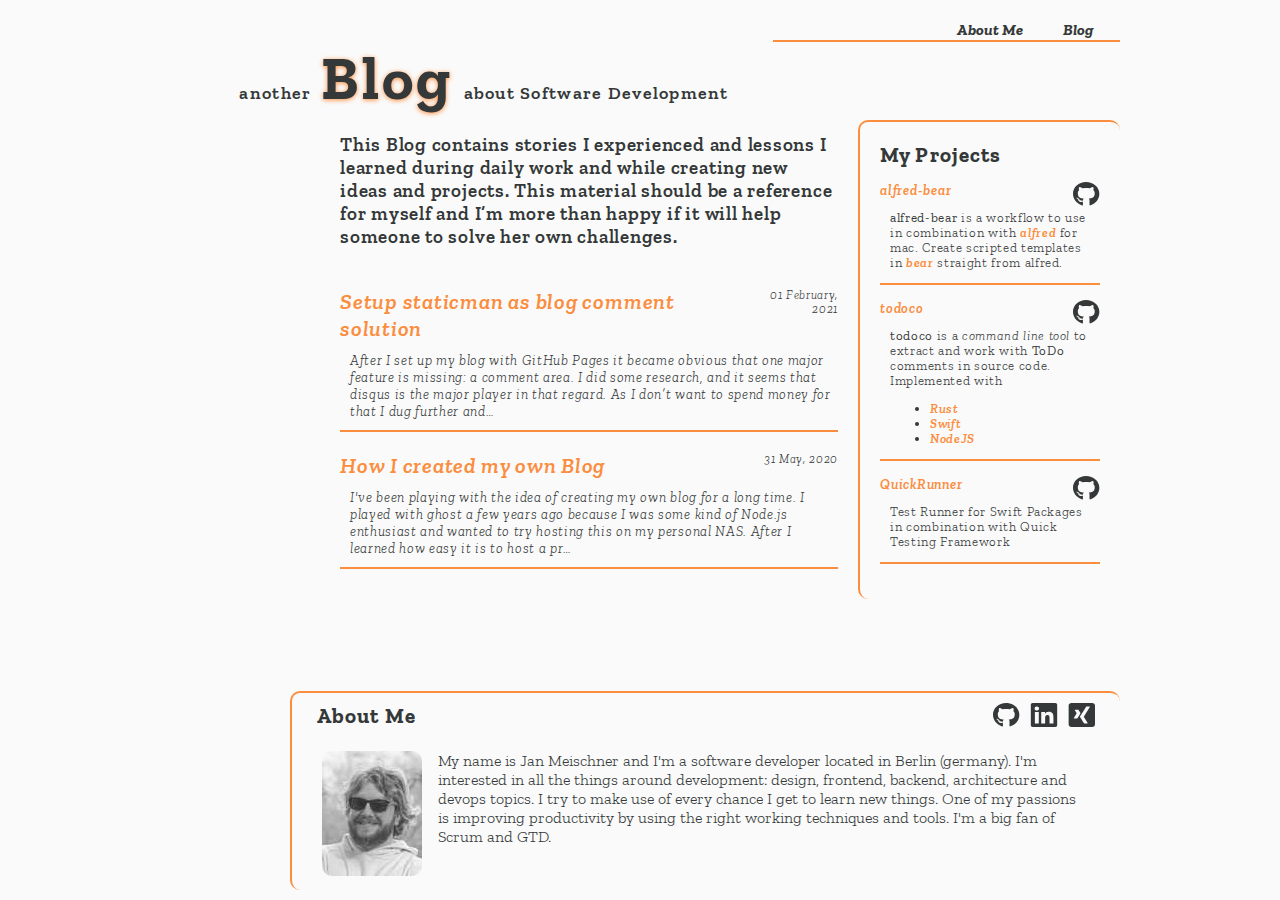
<file: index.html>
<!DOCTYPE html><html lang="en"><head><meta charSet="utf-8"/><meta http-equiv="x-ua-compatible" content="ie=edge"/><meta name="viewport" content="width=device-width, initial-scale=1, shrink-to-fit=no"/><style data-href="/styles.e2dfb228c8b057c4b1d7.css" id="gatsby-global-css">.Toastify__toast-container{z-index:9999;-webkit-transform:translateZ(9999px);position:fixed;padding:4px;width:320px;box-sizing:border-box;color:#fff}.Toastify__toast-container--top-left{top:1em;left:1em}.Toastify__toast-container--top-center{top:1em;left:50%;transform:translateX(-50%)}.Toastify__toast-container--top-right{top:1em;right:1em}.Toastify__toast-container--bottom-left{bottom:1em;left:1em}.Toastify__toast-container--bottom-center{bottom:1em;left:50%;transform:translateX(-50%)}.Toastify__toast-container--bottom-right{bottom:1em;right:1em}@media only screen and (max-width:480px){.Toastify__toast-container{width:100vw;padding:0;left:0;margin:0}.Toastify__toast-container--top-center,.Toastify__toast-container--top-left,.Toastify__toast-container--top-right{top:0;transform:translateX(0)}.Toastify__toast-container--bottom-center,.Toastify__toast-container--bottom-left,.Toastify__toast-container--bottom-right{bottom:0;transform:translateX(0)}.Toastify__toast-container--rtl{right:0;left:auto}}.Toastify__toast{position:relative;min-height:64px;box-sizing:border-box;margin-bottom:1rem;padding:8px;border-radius:4px;box-shadow:0 1px 10px 0 rgba(0,0,0,.1),0 2px 15px 0 rgba(0,0,0,.05);display:flex;justify-content:space-between;max-height:800px;overflow:hidden;font-family:sans-serif;cursor:pointer;direction:ltr}.Toastify__toast--rtl{direction:rtl}.Toastify__toast--dark{background:#121212;color:#fff}.Toastify__toast--default{background:#fff;color:#aaa}.Toastify__toast--info{background:#3498db}.Toastify__toast--success{background:#07bc0c}.Toastify__toast--warning{background:#f1c40f}.Toastify__toast--error{background:#e74c3c}.Toastify__toast-body{margin:auto 0;padding:6px}.Toastify--animate{animation-fill-mode:both;animation-duration:.7s}@media only screen and (max-width:480px){.Toastify__toast{margin-bottom:0}}.Toastify__close-button{color:#fff;background:transparent;outline:none;border:none;padding:0;cursor:pointer;opacity:.7;transition:.3s ease;align-self:flex-start}.Toastify__close-button--default{color:#000;opacity:.3}.Toastify__close-button>svg{fill:currentColor;height:16px;width:14px}.Toastify__close-button:focus,.Toastify__close-button:hover{opacity:1}@keyframes Toastify__trackProgress{0%{transform:scaleX(1)}to{transform:scaleX(0)}}.Toastify__progress-bar{position:absolute;bottom:0;left:0;width:100%;height:5px;z-index:9999;opacity:.7;background-color:hsla(0,0%,100%,.7);transform-origin:left}.Toastify__progress-bar--animated{animation:Toastify__trackProgress linear 1 forwards}.Toastify__progress-bar--controlled{transition:transform .2s}.Toastify__progress-bar--rtl{right:0;left:auto;transform-origin:right}.Toastify__progress-bar--default{background:linear-gradient(90deg,#4cd964,#5ac8fa,#007aff,#34aadc,#5856d6,#ff2d55)}.Toastify__progress-bar--dark{background:#bb86fc}@keyframes Toastify__bounceInRight{0%,60%,75%,90%,to{animation-timing-function:cubic-bezier(.215,.61,.355,1)}0%{opacity:0;transform:translate3d(3000px,0,0)}60%{opacity:1;transform:translate3d(-25px,0,0)}75%{transform:translate3d(10px,0,0)}90%{transform:translate3d(-5px,0,0)}to{transform:none}}@keyframes Toastify__bounceOutRight{20%{opacity:1;transform:translate3d(-20px,0,0)}to{opacity:0;transform:translate3d(2000px,0,0)}}@keyframes Toastify__bounceInLeft{0%,60%,75%,90%,to{animation-timing-function:cubic-bezier(.215,.61,.355,1)}0%{opacity:0;transform:translate3d(-3000px,0,0)}60%{opacity:1;transform:translate3d(25px,0,0)}75%{transform:translate3d(-10px,0,0)}90%{transform:translate3d(5px,0,0)}to{transform:none}}@keyframes Toastify__bounceOutLeft{20%{opacity:1;transform:translate3d(20px,0,0)}to{opacity:0;transform:translate3d(-2000px,0,0)}}@keyframes Toastify__bounceInUp{0%,60%,75%,90%,to{animation-timing-function:cubic-bezier(.215,.61,.355,1)}0%{opacity:0;transform:translate3d(0,3000px,0)}60%{opacity:1;transform:translate3d(0,-20px,0)}75%{transform:translate3d(0,10px,0)}90%{transform:translate3d(0,-5px,0)}to{transform:translateZ(0)}}@keyframes Toastify__bounceOutUp{20%{transform:translate3d(0,-10px,0)}40%,45%{opacity:1;transform:translate3d(0,20px,0)}to{opacity:0;transform:translate3d(0,-2000px,0)}}@keyframes Toastify__bounceInDown{0%,60%,75%,90%,to{animation-timing-function:cubic-bezier(.215,.61,.355,1)}0%{opacity:0;transform:translate3d(0,-3000px,0)}60%{opacity:1;transform:translate3d(0,25px,0)}75%{transform:translate3d(0,-10px,0)}90%{transform:translate3d(0,5px,0)}to{transform:none}}@keyframes Toastify__bounceOutDown{20%{transform:translate3d(0,10px,0)}40%,45%{opacity:1;transform:translate3d(0,-20px,0)}to{opacity:0;transform:translate3d(0,2000px,0)}}.Toastify__bounce-enter--bottom-left,.Toastify__bounce-enter--top-left{animation-name:Toastify__bounceInLeft}.Toastify__bounce-enter--bottom-right,.Toastify__bounce-enter--top-right{animation-name:Toastify__bounceInRight}.Toastify__bounce-enter--top-center{animation-name:Toastify__bounceInDown}.Toastify__bounce-enter--bottom-center{animation-name:Toastify__bounceInUp}.Toastify__bounce-exit--bottom-left,.Toastify__bounce-exit--top-left{animation-name:Toastify__bounceOutLeft}.Toastify__bounce-exit--bottom-right,.Toastify__bounce-exit--top-right{animation-name:Toastify__bounceOutRight}.Toastify__bounce-exit--top-center{animation-name:Toastify__bounceOutUp}.Toastify__bounce-exit--bottom-center{animation-name:Toastify__bounceOutDown}@keyframes Toastify__zoomIn{0%{opacity:0;transform:scale3d(.3,.3,.3)}50%{opacity:1}}@keyframes Toastify__zoomOut{0%{opacity:1}50%{opacity:0;transform:scale3d(.3,.3,.3)}to{opacity:0}}.Toastify__zoom-enter{animation-name:Toastify__zoomIn}.Toastify__zoom-exit{animation-name:Toastify__zoomOut}@keyframes Toastify__flipIn{0%{transform:perspective(400px) rotateX(90deg);animation-timing-function:ease-in;opacity:0}40%{transform:perspective(400px) rotateX(-20deg);animation-timing-function:ease-in}60%{transform:perspective(400px) rotateX(10deg);opacity:1}80%{transform:perspective(400px) rotateX(-5deg)}to{transform:perspective(400px)}}@keyframes Toastify__flipOut{0%{transform:perspective(400px)}30%{transform:perspective(400px) rotateX(-20deg);opacity:1}to{transform:perspective(400px) rotateX(90deg);opacity:0}}.Toastify__flip-enter{animation-name:Toastify__flipIn}.Toastify__flip-exit{animation-name:Toastify__flipOut}@keyframes Toastify__slideInRight{0%{transform:translate3d(110%,0,0);visibility:visible}to{transform:translateZ(0)}}@keyframes Toastify__slideInLeft{0%{transform:translate3d(-110%,0,0);visibility:visible}to{transform:translateZ(0)}}@keyframes Toastify__slideInUp{0%{transform:translate3d(0,110%,0);visibility:visible}to{transform:translateZ(0)}}@keyframes Toastify__slideInDown{0%{transform:translate3d(0,-110%,0);visibility:visible}to{transform:translateZ(0)}}@keyframes Toastify__slideOutRight{0%{transform:translateZ(0)}to{visibility:hidden;transform:translate3d(110%,0,0)}}@keyframes Toastify__slideOutLeft{0%{transform:translateZ(0)}to{visibility:hidden;transform:translate3d(-110%,0,0)}}@keyframes Toastify__slideOutDown{0%{transform:translateZ(0)}to{visibility:hidden;transform:translate3d(0,500px,0)}}@keyframes Toastify__slideOutUp{0%{transform:translateZ(0)}to{visibility:hidden;transform:translate3d(0,-500px,0)}}.Toastify__slide-enter--bottom-left,.Toastify__slide-enter--top-left{animation-name:Toastify__slideInLeft}.Toastify__slide-enter--bottom-right,.Toastify__slide-enter--top-right{animation-name:Toastify__slideInRight}.Toastify__slide-enter--top-center{animation-name:Toastify__slideInDown}.Toastify__slide-enter--bottom-center{animation-name:Toastify__slideInUp}.Toastify__slide-exit--bottom-left,.Toastify__slide-exit--top-left{animation-name:Toastify__slideOutLeft}.Toastify__slide-exit--bottom-right,.Toastify__slide-exit--top-right{animation-name:Toastify__slideOutRight}.Toastify__slide-exit--top-center{animation-name:Toastify__slideOutUp}.Toastify__slide-exit--bottom-center{animation-name:Toastify__slideOutDown}#___gatsby,#gatsby-focus-wrapper,body,html{height:100%}body{margin:0;background-color:#fafafa}.grvsc-container{overflow:auto;-webkit-overflow-scrolling:touch;padding-top:1rem;padding-top:var(--grvsc-padding-top,var(--grvsc-padding-v,1rem));padding-bottom:1rem;padding-bottom:var(--grvsc-padding-bottom,var(--grvsc-padding-v,1rem));border-radius:8px;border-radius:var(--grvsc-border-radius,8px);font-feature-settings:normal}.grvsc-code{display:inline-block;min-width:100%}.grvsc-line{display:inline-block;box-sizing:border-box;width:100%;padding-left:1.5rem;padding-left:var(--grvsc-padding-left,var(--grvsc-padding-h,1.5rem));padding-right:1.5rem;padding-right:var(--grvsc-padding-right,var(--grvsc-padding-h,1.5rem))}.grvsc-line-highlighted{background-color:var(--grvsc-line-highlighted-background-color,transparent);box-shadow:inset var(--grvsc-line-highlighted-border-width,4px) 0 0 0 var(--grvsc-line-highlighted-border-color,transparent)}</style><meta name="generator" content="Gatsby 2.31.1"/><title data-react-helmet="true">Blog of Jan Meischner about Software Development and Productivity | Webpage of Jan meischner</title><link data-react-helmet="true" href="https://fonts.googleapis.com/css2?family=Zilla+Slab:ital,wght@0,300;0,400;0,600;0,700;1,300;1,400;1,600&amp;display=swap" rel="stylesheet"/><meta data-react-helmet="true" name="description" content="This page contains the blog and some additional information about Jan Meischner"/><meta data-react-helmet="true" property="og:title" content="Blog of Jan Meischner about Software Development and Productivity"/><meta data-react-helmet="true" property="og:description" content="This page contains the blog and some additional information about Jan Meischner"/><meta data-react-helmet="true" property="og:type" content="website"/><meta data-react-helmet="true" name="twitter:card" content="summary"/><meta data-react-helmet="true" name="twitter:creator" content="Jan Meischner"/><meta data-react-helmet="true" name="twitter:title" content="Blog of Jan Meischner about Software Development and Productivity"/><meta data-react-helmet="true" name="twitter:description" content="This page contains the blog and some additional information about Jan Meischner"/><style data-styled="" data-styled-version="5.2.1">.ctGbLN{-webkit-align-content:stretch;-ms-flex-line-pack:stretch;align-content:stretch;-webkit-align-items:stretch;-webkit-box-align:stretch;-ms-flex-align:stretch;align-items:stretch;display:-webkit-box;display:-webkit-flex;display:-ms-flexbox;display:flex;-webkit-flex-direction:column;-ms-flex-direction:column;flex-direction:column;-webkit-flex-wrap:nowrap;-ms-flex-wrap:nowrap;flex-wrap:nowrap;-webkit-box-pack:start;-webkit-justify-content:flex-start;-ms-flex-pack:start;justify-content:flex-start;width:100%;}/*!sc*/
.bsBXIq{-webkit-align-content:stretch;-ms-flex-line-pack:stretch;align-content:stretch;-webkit-align-items:stretch;-webkit-box-align:stretch;-ms-flex-align:stretch;align-items:stretch;display:-webkit-box;display:-webkit-flex;display:-ms-flexbox;display:flex;-webkit-flex-direction:row;-ms-flex-direction:row;flex-direction:row;-webkit-flex-wrap:nowrap;-ms-flex-wrap:nowrap;flex-wrap:nowrap;-webkit-box-pack:end;-webkit-justify-content:flex-end;-ms-flex-pack:end;justify-content:flex-end;width:100%;}/*!sc*/
.dCAYEV{-webkit-align-content:stretch;-ms-flex-line-pack:stretch;align-content:stretch;-webkit-align-items:stretch;-webkit-box-align:stretch;-ms-flex-align:stretch;align-items:stretch;display:-webkit-box;display:-webkit-flex;display:-ms-flexbox;display:flex;-webkit-flex-direction:row;-ms-flex-direction:row;flex-direction:row;-webkit-flex-wrap:nowrap;-ms-flex-wrap:nowrap;flex-wrap:nowrap;-webkit-box-pack:start;-webkit-justify-content:flex-start;-ms-flex-pack:start;justify-content:flex-start;width:100%;}/*!sc*/
.iBuJxH{-webkit-align-content:stretch;-ms-flex-line-pack:stretch;align-content:stretch;-webkit-align-items:flex-end;-webkit-box-align:flex-end;-ms-flex-align:flex-end;align-items:flex-end;display:-webkit-box;display:-webkit-flex;display:-ms-flexbox;display:flex;-webkit-flex-direction:row;-ms-flex-direction:row;flex-direction:row;-webkit-flex-wrap:nowrap;-ms-flex-wrap:nowrap;flex-wrap:nowrap;-webkit-box-pack:start;-webkit-justify-content:flex-start;-ms-flex-pack:start;justify-content:flex-start;width:100%;}/*!sc*/
.fhQZPA{-webkit-align-content:stretch;-ms-flex-line-pack:stretch;align-content:stretch;-webkit-align-items:stretch;-webkit-box-align:stretch;-ms-flex-align:stretch;align-items:stretch;display:-webkit-box;display:-webkit-flex;display:-ms-flexbox;display:flex;-webkit-flex-direction:row;-ms-flex-direction:row;flex-direction:row;-webkit-flex-wrap:nowrap;-ms-flex-wrap:nowrap;flex-wrap:nowrap;-webkit-box-pack:justify;-webkit-justify-content:space-between;-ms-flex-pack:justify;justify-content:space-between;width:100%;}/*!sc*/
.fsMOTN{-webkit-align-content:stretch;-ms-flex-line-pack:stretch;align-content:stretch;-webkit-align-items:flex-start;-webkit-box-align:flex-start;-ms-flex-align:flex-start;align-items:flex-start;display:-webkit-box;display:-webkit-flex;display:-ms-flexbox;display:flex;-webkit-flex-direction:row;-ms-flex-direction:row;flex-direction:row;-webkit-flex-wrap:nowrap;-ms-flex-wrap:nowrap;flex-wrap:nowrap;-webkit-box-pack:justify;-webkit-justify-content:space-between;-ms-flex-pack:justify;justify-content:space-between;width:100%;}/*!sc*/
data-styled.g1[id="container__FlexContainer-sc-1l6z2rc-0"]{content:"ctGbLN,bsBXIq,dCAYEV,iBuJxH,fhQZPA,fsMOTN,"}/*!sc*/
.hNeXDA{-webkit-flex:0 1 auto;-ms-flex:0 1 auto;flex:0 1 auto;-webkit-align-self:flex-end;-ms-flex-item-align:end;align-self:flex-end;}/*!sc*/
@media (max-width:576px){.hNeXDA{-webkit-flex-basis:auto;-ms-flex-preferred-size:auto;flex-basis:auto;}}/*!sc*/
.buAPHW{-webkit-flex:0 1 auto;-ms-flex:0 1 auto;flex:0 1 auto;-webkit-align-self:auto;-ms-flex-item-align:auto;align-self:auto;}/*!sc*/
@media (max-width:576px){.buAPHW{-webkit-flex-basis:auto;-ms-flex-preferred-size:auto;flex-basis:auto;}}/*!sc*/
.iDZRql{-webkit-flex:0 1 80px;-ms-flex:0 1 80px;flex:0 1 80px;-webkit-align-self:auto;-ms-flex-item-align:auto;align-self:auto;}/*!sc*/
@media (max-width:576px){.iDZRql{-webkit-flex-basis:auto;-ms-flex-preferred-size:auto;flex-basis:auto;}}/*!sc*/
.btHzkn{-webkit-flex:0 11 auto;-ms-flex:0 11 auto;flex:0 11 auto;-webkit-align-self:auto;-ms-flex-item-align:auto;align-self:auto;}/*!sc*/
@media (max-width:576px){.btHzkn{-webkit-flex-basis:auto;-ms-flex-preferred-size:auto;flex-basis:auto;}}/*!sc*/
.ceHKBP{-webkit-flex:0 0 160px;-ms-flex:0 0 160px;flex:0 0 160px;-webkit-align-self:auto;-ms-flex-item-align:auto;align-self:auto;}/*!sc*/
@media (max-width:576px){.ceHKBP{-webkit-flex-basis:auto;-ms-flex-preferred-size:auto;flex-basis:auto;}}/*!sc*/
.quWWG{-webkit-flex:0 1 560px;-ms-flex:0 1 560px;flex:0 1 560px;-webkit-align-self:auto;-ms-flex-item-align:auto;align-self:auto;}/*!sc*/
@media (max-width:576px){.quWWG{-webkit-flex-basis:auto;-ms-flex-preferred-size:auto;flex-basis:auto;}}/*!sc*/
.dMyzxO{-webkit-flex:0 1 160px;-ms-flex:0 1 160px;flex:0 1 160px;-webkit-align-self:auto;-ms-flex-item-align:auto;align-self:auto;}/*!sc*/
@media (max-width:576px){.dMyzxO{-webkit-flex-basis:auto;-ms-flex-preferred-size:auto;flex-basis:auto;}}/*!sc*/
data-styled.g2[id="flex__Flex-sc-13b45bh-0"]{content:"hNeXDA,buAPHW,iDZRql,btHzkn,ceHKBP,quWWG,dMyzxO,"}/*!sc*/
.crYhLW{color:#343838;font-size:18px;font-weight:600;-webkit-letter-spacing:1.28px;-moz-letter-spacing:1.28px;-ms-letter-spacing:1.28px;letter-spacing:1.28px;margin-bottom:10px;text-align:left;}/*!sc*/
@media (max-width:576px){.crYhLW{font-size:12px;margin-bottom:5px;display:none;}}/*!sc*/
data-styled.g3[id="title__Subheading-sc-1ta0izm-0"]{content:"crYhLW,"}/*!sc*/
.cEQzyI{color:#343838;font-size:60px;font-weight:700;-webkit-letter-spacing:3.28px;-moz-letter-spacing:3.28px;-ms-letter-spacing:3.28px;letter-spacing:3.28px;margin:0 10px;text-align:left;text-shadow:0 1px 5px #FA8D3E;}/*!sc*/
@media (max-width:576px){.cEQzyI:before{content:"~/";}}/*!sc*/
data-styled.g4[id="title__MainHeading-sc-1ta0izm-1"]{content:"cEQzyI,"}/*!sc*/
@media (max-width:576px){.cDtAsj{-webkit-box-pack:center;-webkit-justify-content:center;-ms-flex-pack:center;justify-content:center;margin-top:5px;width:100%;}}/*!sc*/
data-styled.g5[id="title__HeadingContainer-sc-1ta0izm-2"]{content:"cDtAsj,"}/*!sc*/
.kqzMur{color:#FA8D3E;font-size:22px;font-style:italic;font-weight:600;-webkit-letter-spacing:0.77px;-moz-letter-spacing:0.77px;-ms-letter-spacing:0.77px;letter-spacing:0.77px;text-align:left;margin-bottom:10px;}/*!sc*/
@media (max-width:576px){.kqzMur{font-size:21px;}}/*!sc*/
data-styled.g6[id="articleListItem__ItemTitle-sc-1r00aqq-0"]{content:"kqzMur,"}/*!sc*/
.goCwKt{font-weight:300;font-style:italic;font-size:12px;-webkit-letter-spacing:0.66px;-moz-letter-spacing:0.66px;-ms-letter-spacing:0.66px;letter-spacing:0.66px;text-align:right;}/*!sc*/
@media (max-width:576px){.goCwKt{font-size:14px;}}/*!sc*/
data-styled.g7[id="articleListItem__ItemDate-sc-1r00aqq-1"]{content:"goCwKt,"}/*!sc*/
.kRPchR{text-align:left;margin-bottom:10px;margin-left:10px;font-weight:300;font-size:14px;-webkit-letter-spacing:0.67px;-moz-letter-spacing:0.67px;-ms-letter-spacing:0.67px;letter-spacing:0.67px;}/*!sc*/
@media (max-width:576px){.kRPchR{font-weight:300;font-size:16px;-webkit-letter-spacing:0.66px;-moz-letter-spacing:0.66px;-ms-letter-spacing:0.66px;letter-spacing:0.66px;margin-left:0;}}/*!sc*/
data-styled.g8[id="articleListItem__ItemExcerpt-sc-1r00aqq-2"]{content:"kRPchR,"}/*!sc*/
.bTaikJ{border-bottom:2px solid #FA8D3E;margin-bottom:20px;}/*!sc*/
@media (max-width:576px){.bTaikJ{margin-bottom:35px;}}/*!sc*/
data-styled.g9[id="articleListItem__ItemContainer-sc-1r00aqq-3"]{content:"bTaikJ,"}/*!sc*/
.cCxqdy{border-left:2px solid #FA8D3E;border-radius:10px;border-top:2px solid #FA8D3E;margin:auto;margin-bottom:10px;padding:20px;max-width:220px;}/*!sc*/
@media (max-width:576px){.cCxqdy{display:none;}}/*!sc*/
data-styled.g10[id="project__Project-sc-100fsff-0"]{content:"cCxqdy,"}/*!sc*/
.edtIXw{border-bottom:2px solid #FA8D3E;margin:15px 0;}/*!sc*/
.edtIXw p{font-weight:300;font-size:13px;color:#343838;-webkit-letter-spacing:0.66px;-moz-letter-spacing:0.66px;-ms-letter-spacing:0.66px;letter-spacing:0.66px;text-align:left;}/*!sc*/
data-styled.g11[id="projectListItem__ProjectListItemWrapper-sc-1ilm1ut-0"]{content:"edtIXw,"}/*!sc*/
.cobkfO{color:#FA8D3E;font-size:14px;font-style:italic;font-weight:600;-webkit-letter-spacing:0.77px;-moz-letter-spacing:0.77px;-ms-letter-spacing:0.77px;letter-spacing:0.77px;text-align:left;}/*!sc*/
data-styled.g12[id="projectListItem__ProjectListItemTitle-sc-1ilm1ut-1"]{content:"cobkfO,"}/*!sc*/
.gmGQFC{margin-top:0;margin-left:10px;margin-right:10px;}/*!sc*/
data-styled.g13[id="projectListItem__ProjectListItemText-sc-1ilm1ut-2"]{content:"gmGQFC,"}/*!sc*/
.iUWbPK{font-size:19px;font-weight:600;color:#343838;-webkit-letter-spacing:0.77px;-moz-letter-spacing:0.77px;-ms-letter-spacing:0.77px;letter-spacing:0.77px;margin-bottom:40px;}/*!sc*/
@media (max-width:576px){.iUWbPK{margin-bottom:35px;}}/*!sc*/
data-styled.g14[id="summary-sc-157vnc9-0"]{content:"iUWbPK,"}/*!sc*/
.gEgNif{height:20px;width:320px;border-bottom:2px solid #FA8D3E;padding-right:27px;margin-top:20px;}/*!sc*/
@media (max-width:576px){.gEgNif{width:100%;}}/*!sc*/
data-styled.g15[id="navigation__Navi-sc-1anu8yn-0"]{content:"gEgNif,"}/*!sc*/
.cBrRXQ{width:70px;text-align:end;}/*!sc*/
data-styled.g16[id="navigation__NavigationItem-sc-1anu8yn-1"]{content:"cBrRXQ,"}/*!sc*/
.jztxfv span{color:#343838;font-weight:700;-webkit-text-decoration:none;text-decoration:none;}/*!sc*/
data-styled.g17[id="navigation__NavigationLink-sc-1anu8yn-2"]{content:"jztxfv,"}/*!sc*/
.ewmwVF{font-size:21px;font-weight:700;-webkit-letter-spacing:1.15px;-moz-letter-spacing:1.15px;-ms-letter-spacing:1.15px;letter-spacing:1.15px;text-align:left;}/*!sc*/
data-styled.g19[id="h3__H3-pev85x-0"]{content:"ewmwVF,"}/*!sc*/
.bVaatx{border-radius:10px;}/*!sc*/
data-styled.g20[id="profilepicture__ProfilePic-sc-1v8ed63-0"]{content:"bVaatx,"}/*!sc*/
.eqhlmj{margin-top:auto;}/*!sc*/
data-styled.g21[id="footer__FooterContainer-nglzew-0"]{content:"eqhlmj,"}/*!sc*/
.zmOvu{border-left:2px solid #FA8D3E;border-radius:10px;border-top:2px solid #FA8D3E;margin-bottom:10px;padding:10px 25px;width:100%;}/*!sc*/
@media (max-width:576px){.zmOvu{border-left:0;border-bottom:2px solid #FA8D3E;border-radius:0;}}/*!sc*/
data-styled.g22[id="footer__AboutMe-nglzew-1"]{content:"zmOvu,"}/*!sc*/
.esbvMR a{margin-left:10px;}/*!sc*/
.esbvMR img{width:27px;height:24px;}/*!sc*/
data-styled.g23[id="footer__IconBar-nglzew-2"]{content:"esbvMR,"}/*!sc*/
.hRPhDA{font-weight:300;font-size:16px;margin:0 1em;}/*!sc*/
data-styled.g24[id="footer__AboutMeText-nglzew-3"]{content:"hRPhDA,"}/*!sc*/
.cAZgMQ{margin-top:20px;margin-left:5px;}/*!sc*/
data-styled.g25[id="footer__BottomAboutMeContainer-nglzew-4"]{content:"cAZgMQ,"}/*!sc*/
.ciBKnC{max-width:960px;height:100%;font-family:'Zilla Slab',serif;color:#343838;margin:0 auto;}/*!sc*/
.ciBKnC a{-webkit-text-decoration:none;text-decoration:none;font-weight:600;font-style:italic;color:#FA8D3E;}/*!sc*/
data-styled.g26[id="layout__LayoutContainer-i6v0ai-0"]{content:"ciBKnC,"}/*!sc*/
@media (max-width:576px){.gfdbHd{-webkit-flex-wrap:wrap;-ms-flex-wrap:wrap;flex-wrap:wrap;}}/*!sc*/
data-styled.g27[id="contentContainer__ContentContainer-z3quhi-0"]{content:"gfdbHd,"}/*!sc*/
.hBglAs{padding:0 20px 20px;}/*!sc*/
data-styled.g28[id="mainArea__MainArea-sc-1bqdjmu-0"]{content:"hBglAs,"}/*!sc*/
</style><link as="script" rel="preload" href="/webpack-runtime-1b763c25395a6b55c95d.js"/><link as="script" rel="preload" href="/framework-8e528b732ab2eaadb7b7.js"/><link as="script" rel="preload" href="/app-0d0f03066474925245aa.js"/><link as="script" rel="preload" href="/styles-7d4153d260c0197f0043.js"/><link as="script" rel="preload" href="/commons-d4788fb4c1e9c0e05ba1.js"/><link as="script" rel="preload" href="/cd7d5f864fc9e15ed8adef086269b0aeff617554-d47c136faeab099ffc31.js"/><link as="script" rel="preload" href="/component---src-pages-index-js-7bd537a600154ccd71fb.js"/><link as="fetch" rel="preload" href="/page-data/index/page-data.json" crossorigin="anonymous"/><link as="fetch" rel="preload" href="/page-data/sq/d/4161793270.json" crossorigin="anonymous"/><link as="fetch" rel="preload" href="/page-data/sq/d/63159454.json" crossorigin="anonymous"/><link as="fetch" rel="preload" href="/page-data/app-data.json" crossorigin="anonymous"/></head><body><div id="___gatsby"><div style="outline:none" tabindex="-1" id="gatsby-focus-wrapper"><div direction="column" class="container__FlexContainer-sc-1l6z2rc-0 layout__LayoutContainer-i6v0ai-0 ctGbLN ciBKnC"><div class="flex__Flex-sc-13b45bh-0 navigation__Navi-sc-1anu8yn-0 hNeXDA gEgNif"><div class="container__FlexContainer-sc-1l6z2rc-0 bsBXIq"><div class="flex__Flex-sc-13b45bh-0 navigation__NavigationItem-sc-1anu8yn-1 buAPHW cBrRXQ"><a class="navigation__NavigationLink-sc-1anu8yn-2 jztxfv"><span>About Me</span></a></div><div class="flex__Flex-sc-13b45bh-0 navigation__NavigationItem-sc-1anu8yn-1 buAPHW cBrRXQ"><a aria-current="page" class="navigation__NavigationLink-sc-1anu8yn-2 jztxfv" href="/"><span>Blog</span></a></div></div></div><div class="main__Main-xoliky-0 cjOOa-d"><div direction="column" class="container__FlexContainer-sc-1l6z2rc-0 ctGbLN"><div class="flex__Flex-sc-13b45bh-0 buAPHW"><div class="container__FlexContainer-sc-1l6z2rc-0 dCAYEV"><div width="1" class="flex__Flex-sc-13b45bh-0 iDZRql"></div><div style="width:100%" class="flex__Flex-sc-13b45bh-0 btHzkn"><div class="container__FlexContainer-sc-1l6z2rc-0 title__HeadingContainer-sc-1ta0izm-2 iBuJxH cDtAsj"><div class="flex__Flex-sc-13b45bh-0 title__Subheading-sc-1ta0izm-0 buAPHW crYhLW">another</div><div class="flex__Flex-sc-13b45bh-0 title__MainHeading-sc-1ta0izm-1 buAPHW cEQzyI">Blog</div><div class="flex__Flex-sc-13b45bh-0 title__Subheading-sc-1ta0izm-0 buAPHW crYhLW">about Software Development</div></div></div></div></div><div class="flex__Flex-sc-13b45bh-0 buAPHW"><div id="main" class="container__FlexContainer-sc-1l6z2rc-0 contentContainer__ContentContainer-z3quhi-0 fhQZPA gfdbHd"><div width="2" class="flex__Flex-sc-13b45bh-0 ceHKBP"></div><div width="7" class="flex__Flex-sc-13b45bh-0 mainArea__MainArea-sc-1bqdjmu-0 quWWG hBglAs"><p class="summary-sc-157vnc9-0 iUWbPK">This Blog contains stories I experienced and lessons I learned during daily work and while creating new ideas and projects. This material should be a reference for myself and I’m more than happy if it will help someone to solve her own challenges.</p><div direction="column" class="container__FlexContainer-sc-1l6z2rc-0 articleListItem__ItemContainer-sc-1r00aqq-3 ctGbLN bTaikJ"><a href="setup-staticman-with-gatsby" style="text-decoration:inherit;color:inherit"><div class="flex__Flex-sc-13b45bh-0 buAPHW"><div class="container__FlexContainer-sc-1l6z2rc-0 fhQZPA"><div class="flex__Flex-sc-13b45bh-0 articleListItem__ItemTitle-sc-1r00aqq-0 buAPHW kqzMur">Setup staticman as blog comment solution</div><div class="flex__Flex-sc-13b45bh-0 articleListItem__ItemDate-sc-1r00aqq-1 buAPHW goCwKt">01 February, 2021</div></div></div><div class="flex__Flex-sc-13b45bh-0 articleListItem__ItemExcerpt-sc-1r00aqq-2 buAPHW kRPchR">After I set up my blog with GitHub Pages it became obvious that one major feature is missing: a comment area. I did some research, and it seems that disqus is the major player in that regard. As I don’t want to spend money for that I dug further and…</div></a></div><div direction="column" class="container__FlexContainer-sc-1l6z2rc-0 articleListItem__ItemContainer-sc-1r00aqq-3 ctGbLN bTaikJ"><a href="how-i-created-my-own-blog" style="text-decoration:inherit;color:inherit"><div class="flex__Flex-sc-13b45bh-0 buAPHW"><div class="container__FlexContainer-sc-1l6z2rc-0 fhQZPA"><div class="flex__Flex-sc-13b45bh-0 articleListItem__ItemTitle-sc-1r00aqq-0 buAPHW kqzMur">How I created my own Blog</div><div class="flex__Flex-sc-13b45bh-0 articleListItem__ItemDate-sc-1r00aqq-1 buAPHW goCwKt">31 May, 2020</div></div></div><div class="flex__Flex-sc-13b45bh-0 articleListItem__ItemExcerpt-sc-1r00aqq-2 buAPHW kRPchR">I&#x27;ve been playing with the idea of creating my own blog for a long time. I played with ghost a few years ago because I was some kind of Node.js enthusiast and wanted to try hosting this on my personal NAS. After I learned how easy it is to host a pr…</div></a></div></div><div class="flex__Flex-sc-13b45bh-0 project__Project-sc-100fsff-0 buAPHW cCxqdy"><div class="h3__H3-pev85x-0 ewmwVF">My Projects</div><div class="projectListItem__ProjectListItemWrapper-sc-1ilm1ut-0 edtIXw"><div direction="column" class="container__FlexContainer-sc-1l6z2rc-0 ctGbLN"><div class="flex__Flex-sc-13b45bh-0 buAPHW"><div class="container__FlexContainer-sc-1l6z2rc-0 fhQZPA"><div class="flex__Flex-sc-13b45bh-0 projectListItem__ProjectListItemTitle-sc-1ilm1ut-1 buAPHW cobkfO">alfred-bear</div><div class="flex__Flex-sc-13b45bh-0 buAPHW"><a href="https://github.com/jmeischner/alfred-bear" target="_blank" rel="noopener noreferrer"><svg width="27px" height="24px" viewBox="0 0 27 24" version="1.1"><title>icon/github</title><desc>Created with Sketch.</desc><g id="Article-Overview" stroke="none" stroke-width="1" fill="none" fill-rule="evenodd"><g id="Desktop---Article-List-View" transform="translate(-1068.000000, -756.000000)" fill="#343838"><g id="About-Me-Box" transform="translate(410.000000, 747.000000)"><g id="External-Sites" transform="translate(658.000000, 9.000000)"><g id="icon/github"><g id="github"><path d="M8.81442125,18.8419355 C8.81442125,18.9387097 8.69222011,19.016129 8.53814042,19.016129 C8.36280835,19.0306452 8.24060721,18.9532258 8.24060721,18.8419355 C8.24060721,18.7451613 8.36280835,18.6677419 8.51688805,18.6677419 C8.67628083,18.6532258 8.81442125,18.7306452 8.81442125,18.8419355 Z M7.16204934,18.6241935 C7.12485769,18.7209677 7.23111954,18.8322581 7.39051233,18.8612903 C7.52865275,18.9096774 7.68804554,18.8612903 7.7199241,18.7645161 C7.75180266,18.6677419 7.65085389,18.5564516 7.4914611,18.5129032 C7.35332068,18.4790323 7.19924099,18.5274194 7.16204934,18.6241935 Z M9.51043643,18.5419355 C9.35635674,18.5758065 9.25009488,18.6677419 9.26603416,18.7790323 C9.28197343,18.8758065 9.42011385,18.9387097 9.57950664,18.9048387 C9.73358634,18.8709677 9.8398482,18.7790323 9.82390892,18.6822581 C9.80796964,18.5903226 9.66451613,18.5274194 9.51043643,18.5419355 Z M13.0064516,0 C5.63719165,0 0,5.09516129 0,11.8064516 C0,17.1725806 3.7085389,21.7645161 9.0056926,23.3806452 C9.6857685,23.4919355 9.92485769,23.1096774 9.92485769,22.7951613 C9.92485769,22.4951613 9.90891841,20.8403226 9.90891841,19.8241935 C9.90891841,19.8241935 6.18975332,20.55 5.40872865,18.3822581 C5.40872865,18.3822581 4.80303605,16.9741935 3.9316888,16.6112903 C3.9316888,16.6112903 2.71499051,15.8516129 4.01669829,15.866129 C4.01669829,15.866129 5.33965844,15.9629032 6.06755218,17.1145161 C7.23111954,18.9822581 9.18102467,18.4451613 9.94079696,18.1258065 C10.0629981,17.3516129 10.4083491,16.8145161 10.7908918,16.4951613 C7.82087287,16.1951613 4.82428843,15.8032258 4.82428843,11.1483871 C4.82428843,9.81774194 5.22808349,9.15 6.07817837,8.2983871 C5.94003795,7.98387097 5.48842505,6.68709677 6.21631879,5.01290323 C7.32675522,4.6983871 9.88235294,6.31935484 9.88235294,6.31935484 C10.9449715,6.0483871 12.0872865,5.90806452 13.2189753,5.90806452 C14.3506641,5.90806452 15.4929791,6.0483871 16.5555977,6.31935484 C16.5555977,6.31935484 19.1111954,4.69354839 20.2216319,5.01290323 C20.9495256,6.69193548 20.4979127,7.98387097 20.3597723,8.2983871 C21.2098672,9.15483871 21.7305503,9.82258065 21.7305503,11.1483871 C21.7305503,15.8177419 18.6011385,16.1903226 15.6311195,16.4951613 C16.1199241,16.8774194 16.5343454,17.6032258 16.5343454,18.7403226 C16.5343454,20.3709677 16.5184061,22.3887097 16.5184061,22.7854839 C16.5184061,23.1 16.7628083,23.4822581 17.4375712,23.3709677 C22.7506641,21.7645161 26.3529412,17.1725806 26.3529412,11.8064516 C26.3529412,5.09516129 20.3757116,0 13.0064516,0 Z M5.16432638,16.6887097 C5.09525617,16.7370968 5.11119545,16.8483871 5.20151803,16.9403226 C5.28652751,17.0177419 5.40872865,17.0516129 5.47779886,16.9887097 C5.54686907,16.9403226 5.53092979,16.8290323 5.44060721,16.7370968 C5.35559772,16.6596774 5.23339658,16.6258065 5.16432638,16.6887097 Z M4.59051233,16.2967742 C4.55332068,16.3596774 4.60645161,16.4370968 4.71271347,16.4854839 C4.79772296,16.533871 4.90398482,16.5193548 4.94117647,16.4516129 C4.97836812,16.3887097 4.92523719,16.3112903 4.81897533,16.2629032 C4.71271347,16.233871 4.62770398,16.2483871 4.59051233,16.2967742 Z M6.31195446,18.0193548 C6.22694497,18.0822581 6.25882353,18.2274194 6.38102467,18.3193548 C6.50322581,18.4306452 6.6573055,18.4451613 6.72637571,18.3677419 C6.79544592,18.3048387 6.76356736,18.1596774 6.6573055,18.0677419 C6.54041746,17.9564516 6.38102467,17.9419355 6.31195446,18.0193548 Z M5.70626186,17.3080645 C5.62125237,17.3564516 5.62125237,17.4822581 5.70626186,17.5935484 C5.79127135,17.7048387 5.93472486,17.7532258 6.00379507,17.7048387 C6.08880455,17.6419355 6.08880455,17.516129 6.00379507,17.4048387 C5.92941176,17.2935484 5.79127135,17.2451613 5.70626186,17.3080645 Z" id="Shape" fill-rule="nonzero"></path></g></g></g></g></g></g></svg></a></div></div></div><div class="flex__Flex-sc-13b45bh-0 buAPHW"><p class="projectListItem__ProjectListItemText-sc-1ilm1ut-2 gmGQFC"><strong>alfred-bear</strong> is a workflow to use in combination with <a href="https://www.alfredapp.com">alfred</a> for mac. Create scripted templates in <a href="https://bear.app">bear</a> <!-- -->straight from alfred.</p></div></div></div><div class="projectListItem__ProjectListItemWrapper-sc-1ilm1ut-0 edtIXw"><div direction="column" class="container__FlexContainer-sc-1l6z2rc-0 ctGbLN"><div class="flex__Flex-sc-13b45bh-0 buAPHW"><div class="container__FlexContainer-sc-1l6z2rc-0 fhQZPA"><div class="flex__Flex-sc-13b45bh-0 projectListItem__ProjectListItemTitle-sc-1ilm1ut-1 buAPHW cobkfO">todoco</div><div class="flex__Flex-sc-13b45bh-0 buAPHW"><a href="https://github.com/jmeischner/todoco" target="_blank" rel="noopener noreferrer"><svg width="27px" height="24px" viewBox="0 0 27 24" version="1.1"><title>icon/github</title><desc>Created with Sketch.</desc><g id="Article-Overview" stroke="none" stroke-width="1" fill="none" fill-rule="evenodd"><g id="Desktop---Article-List-View" transform="translate(-1068.000000, -756.000000)" fill="#343838"><g id="About-Me-Box" transform="translate(410.000000, 747.000000)"><g id="External-Sites" transform="translate(658.000000, 9.000000)"><g id="icon/github"><g id="github"><path d="M8.81442125,18.8419355 C8.81442125,18.9387097 8.69222011,19.016129 8.53814042,19.016129 C8.36280835,19.0306452 8.24060721,18.9532258 8.24060721,18.8419355 C8.24060721,18.7451613 8.36280835,18.6677419 8.51688805,18.6677419 C8.67628083,18.6532258 8.81442125,18.7306452 8.81442125,18.8419355 Z M7.16204934,18.6241935 C7.12485769,18.7209677 7.23111954,18.8322581 7.39051233,18.8612903 C7.52865275,18.9096774 7.68804554,18.8612903 7.7199241,18.7645161 C7.75180266,18.6677419 7.65085389,18.5564516 7.4914611,18.5129032 C7.35332068,18.4790323 7.19924099,18.5274194 7.16204934,18.6241935 Z M9.51043643,18.5419355 C9.35635674,18.5758065 9.25009488,18.6677419 9.26603416,18.7790323 C9.28197343,18.8758065 9.42011385,18.9387097 9.57950664,18.9048387 C9.73358634,18.8709677 9.8398482,18.7790323 9.82390892,18.6822581 C9.80796964,18.5903226 9.66451613,18.5274194 9.51043643,18.5419355 Z M13.0064516,0 C5.63719165,0 0,5.09516129 0,11.8064516 C0,17.1725806 3.7085389,21.7645161 9.0056926,23.3806452 C9.6857685,23.4919355 9.92485769,23.1096774 9.92485769,22.7951613 C9.92485769,22.4951613 9.90891841,20.8403226 9.90891841,19.8241935 C9.90891841,19.8241935 6.18975332,20.55 5.40872865,18.3822581 C5.40872865,18.3822581 4.80303605,16.9741935 3.9316888,16.6112903 C3.9316888,16.6112903 2.71499051,15.8516129 4.01669829,15.866129 C4.01669829,15.866129 5.33965844,15.9629032 6.06755218,17.1145161 C7.23111954,18.9822581 9.18102467,18.4451613 9.94079696,18.1258065 C10.0629981,17.3516129 10.4083491,16.8145161 10.7908918,16.4951613 C7.82087287,16.1951613 4.82428843,15.8032258 4.82428843,11.1483871 C4.82428843,9.81774194 5.22808349,9.15 6.07817837,8.2983871 C5.94003795,7.98387097 5.48842505,6.68709677 6.21631879,5.01290323 C7.32675522,4.6983871 9.88235294,6.31935484 9.88235294,6.31935484 C10.9449715,6.0483871 12.0872865,5.90806452 13.2189753,5.90806452 C14.3506641,5.90806452 15.4929791,6.0483871 16.5555977,6.31935484 C16.5555977,6.31935484 19.1111954,4.69354839 20.2216319,5.01290323 C20.9495256,6.69193548 20.4979127,7.98387097 20.3597723,8.2983871 C21.2098672,9.15483871 21.7305503,9.82258065 21.7305503,11.1483871 C21.7305503,15.8177419 18.6011385,16.1903226 15.6311195,16.4951613 C16.1199241,16.8774194 16.5343454,17.6032258 16.5343454,18.7403226 C16.5343454,20.3709677 16.5184061,22.3887097 16.5184061,22.7854839 C16.5184061,23.1 16.7628083,23.4822581 17.4375712,23.3709677 C22.7506641,21.7645161 26.3529412,17.1725806 26.3529412,11.8064516 C26.3529412,5.09516129 20.3757116,0 13.0064516,0 Z M5.16432638,16.6887097 C5.09525617,16.7370968 5.11119545,16.8483871 5.20151803,16.9403226 C5.28652751,17.0177419 5.40872865,17.0516129 5.47779886,16.9887097 C5.54686907,16.9403226 5.53092979,16.8290323 5.44060721,16.7370968 C5.35559772,16.6596774 5.23339658,16.6258065 5.16432638,16.6887097 Z M4.59051233,16.2967742 C4.55332068,16.3596774 4.60645161,16.4370968 4.71271347,16.4854839 C4.79772296,16.533871 4.90398482,16.5193548 4.94117647,16.4516129 C4.97836812,16.3887097 4.92523719,16.3112903 4.81897533,16.2629032 C4.71271347,16.233871 4.62770398,16.2483871 4.59051233,16.2967742 Z M6.31195446,18.0193548 C6.22694497,18.0822581 6.25882353,18.2274194 6.38102467,18.3193548 C6.50322581,18.4306452 6.6573055,18.4451613 6.72637571,18.3677419 C6.79544592,18.3048387 6.76356736,18.1596774 6.6573055,18.0677419 C6.54041746,17.9564516 6.38102467,17.9419355 6.31195446,18.0193548 Z M5.70626186,17.3080645 C5.62125237,17.3564516 5.62125237,17.4822581 5.70626186,17.5935484 C5.79127135,17.7048387 5.93472486,17.7532258 6.00379507,17.7048387 C6.08880455,17.6419355 6.08880455,17.516129 6.00379507,17.4048387 C5.92941176,17.2935484 5.79127135,17.2451613 5.70626186,17.3080645 Z" id="Shape" fill-rule="nonzero"></path></g></g></g></g></g></g></svg></a></div></div></div><div class="flex__Flex-sc-13b45bh-0 buAPHW"><p class="projectListItem__ProjectListItemText-sc-1ilm1ut-2 gmGQFC"><strong>todoco</strong> is a <em>command line tool</em> to extract and work with <strong>ToDo</strong> comments in source code. Implemented with<ul><li><a href="https://github.com/jmeischner/todoco">Rust</a></li><li><a href="https://github.com/jmeischner/swift-todoco">Swift</a></li><li><a href="https://github.com/jmeischner/todoco-node">NodeJS</a></li></ul></p></div></div></div><div class="projectListItem__ProjectListItemWrapper-sc-1ilm1ut-0 edtIXw"><div direction="column" class="container__FlexContainer-sc-1l6z2rc-0 ctGbLN"><div class="flex__Flex-sc-13b45bh-0 buAPHW"><div class="container__FlexContainer-sc-1l6z2rc-0 fhQZPA"><div class="flex__Flex-sc-13b45bh-0 projectListItem__ProjectListItemTitle-sc-1ilm1ut-1 buAPHW cobkfO">QuickRunner</div><div class="flex__Flex-sc-13b45bh-0 buAPHW"><a href="https://github.com/jmeischner/QuickRunner" target="_blank" rel="noopener noreferrer"><svg width="27px" height="24px" viewBox="0 0 27 24" version="1.1"><title>icon/github</title><desc>Created with Sketch.</desc><g id="Article-Overview" stroke="none" stroke-width="1" fill="none" fill-rule="evenodd"><g id="Desktop---Article-List-View" transform="translate(-1068.000000, -756.000000)" fill="#343838"><g id="About-Me-Box" transform="translate(410.000000, 747.000000)"><g id="External-Sites" transform="translate(658.000000, 9.000000)"><g id="icon/github"><g id="github"><path d="M8.81442125,18.8419355 C8.81442125,18.9387097 8.69222011,19.016129 8.53814042,19.016129 C8.36280835,19.0306452 8.24060721,18.9532258 8.24060721,18.8419355 C8.24060721,18.7451613 8.36280835,18.6677419 8.51688805,18.6677419 C8.67628083,18.6532258 8.81442125,18.7306452 8.81442125,18.8419355 Z M7.16204934,18.6241935 C7.12485769,18.7209677 7.23111954,18.8322581 7.39051233,18.8612903 C7.52865275,18.9096774 7.68804554,18.8612903 7.7199241,18.7645161 C7.75180266,18.6677419 7.65085389,18.5564516 7.4914611,18.5129032 C7.35332068,18.4790323 7.19924099,18.5274194 7.16204934,18.6241935 Z M9.51043643,18.5419355 C9.35635674,18.5758065 9.25009488,18.6677419 9.26603416,18.7790323 C9.28197343,18.8758065 9.42011385,18.9387097 9.57950664,18.9048387 C9.73358634,18.8709677 9.8398482,18.7790323 9.82390892,18.6822581 C9.80796964,18.5903226 9.66451613,18.5274194 9.51043643,18.5419355 Z M13.0064516,0 C5.63719165,0 0,5.09516129 0,11.8064516 C0,17.1725806 3.7085389,21.7645161 9.0056926,23.3806452 C9.6857685,23.4919355 9.92485769,23.1096774 9.92485769,22.7951613 C9.92485769,22.4951613 9.90891841,20.8403226 9.90891841,19.8241935 C9.90891841,19.8241935 6.18975332,20.55 5.40872865,18.3822581 C5.40872865,18.3822581 4.80303605,16.9741935 3.9316888,16.6112903 C3.9316888,16.6112903 2.71499051,15.8516129 4.01669829,15.866129 C4.01669829,15.866129 5.33965844,15.9629032 6.06755218,17.1145161 C7.23111954,18.9822581 9.18102467,18.4451613 9.94079696,18.1258065 C10.0629981,17.3516129 10.4083491,16.8145161 10.7908918,16.4951613 C7.82087287,16.1951613 4.82428843,15.8032258 4.82428843,11.1483871 C4.82428843,9.81774194 5.22808349,9.15 6.07817837,8.2983871 C5.94003795,7.98387097 5.48842505,6.68709677 6.21631879,5.01290323 C7.32675522,4.6983871 9.88235294,6.31935484 9.88235294,6.31935484 C10.9449715,6.0483871 12.0872865,5.90806452 13.2189753,5.90806452 C14.3506641,5.90806452 15.4929791,6.0483871 16.5555977,6.31935484 C16.5555977,6.31935484 19.1111954,4.69354839 20.2216319,5.01290323 C20.9495256,6.69193548 20.4979127,7.98387097 20.3597723,8.2983871 C21.2098672,9.15483871 21.7305503,9.82258065 21.7305503,11.1483871 C21.7305503,15.8177419 18.6011385,16.1903226 15.6311195,16.4951613 C16.1199241,16.8774194 16.5343454,17.6032258 16.5343454,18.7403226 C16.5343454,20.3709677 16.5184061,22.3887097 16.5184061,22.7854839 C16.5184061,23.1 16.7628083,23.4822581 17.4375712,23.3709677 C22.7506641,21.7645161 26.3529412,17.1725806 26.3529412,11.8064516 C26.3529412,5.09516129 20.3757116,0 13.0064516,0 Z M5.16432638,16.6887097 C5.09525617,16.7370968 5.11119545,16.8483871 5.20151803,16.9403226 C5.28652751,17.0177419 5.40872865,17.0516129 5.47779886,16.9887097 C5.54686907,16.9403226 5.53092979,16.8290323 5.44060721,16.7370968 C5.35559772,16.6596774 5.23339658,16.6258065 5.16432638,16.6887097 Z M4.59051233,16.2967742 C4.55332068,16.3596774 4.60645161,16.4370968 4.71271347,16.4854839 C4.79772296,16.533871 4.90398482,16.5193548 4.94117647,16.4516129 C4.97836812,16.3887097 4.92523719,16.3112903 4.81897533,16.2629032 C4.71271347,16.233871 4.62770398,16.2483871 4.59051233,16.2967742 Z M6.31195446,18.0193548 C6.22694497,18.0822581 6.25882353,18.2274194 6.38102467,18.3193548 C6.50322581,18.4306452 6.6573055,18.4451613 6.72637571,18.3677419 C6.79544592,18.3048387 6.76356736,18.1596774 6.6573055,18.0677419 C6.54041746,17.9564516 6.38102467,17.9419355 6.31195446,18.0193548 Z M5.70626186,17.3080645 C5.62125237,17.3564516 5.62125237,17.4822581 5.70626186,17.5935484 C5.79127135,17.7048387 5.93472486,17.7532258 6.00379507,17.7048387 C6.08880455,17.6419355 6.08880455,17.516129 6.00379507,17.4048387 C5.92941176,17.2935484 5.79127135,17.2451613 5.70626186,17.3080645 Z" id="Shape" fill-rule="nonzero"></path></g></g></g></g></g></g></svg></a></div></div></div><div class="flex__Flex-sc-13b45bh-0 buAPHW"><p class="projectListItem__ProjectListItemText-sc-1ilm1ut-2 gmGQFC">Test Runner for Swift Packages in combination with Quick Testing Framework</p></div></div></div></div></div></div></div></div><div class="flex__Flex-sc-13b45bh-0 footer__FooterContainer-nglzew-0 buAPHW eqhlmj"><div class="container__FlexContainer-sc-1l6z2rc-0 dCAYEV"><div width="2" class="flex__Flex-sc-13b45bh-0 dMyzxO"></div><div class="flex__Flex-sc-13b45bh-0 footer__AboutMe-nglzew-1 buAPHW zmOvu"><div direction="column" class="container__FlexContainer-sc-1l6z2rc-0 ctGbLN"><div class="flex__Flex-sc-13b45bh-0 buAPHW"><div class="container__FlexContainer-sc-1l6z2rc-0 fsMOTN"><div class="flex__Flex-sc-13b45bh-0 buAPHW"><div class="h3__H3-pev85x-0 ewmwVF">About Me</div></div><div class="flex__Flex-sc-13b45bh-0 footer__IconBar-nglzew-2 buAPHW esbvMR"><a href="https://github.com/jmeischner" target="_blank" rel="noopener noreferrer"><svg width="27px" height="24px" viewBox="0 0 27 24" version="1.1"><title>icon/github</title><desc>Created with Sketch.</desc><g id="Article-Overview" stroke="none" stroke-width="1" fill="none" fill-rule="evenodd"><g id="Desktop---Article-List-View" transform="translate(-1068.000000, -756.000000)" fill="#343838"><g id="About-Me-Box" transform="translate(410.000000, 747.000000)"><g id="External-Sites" transform="translate(658.000000, 9.000000)"><g id="icon/github"><g id="github"><path d="M8.81442125,18.8419355 C8.81442125,18.9387097 8.69222011,19.016129 8.53814042,19.016129 C8.36280835,19.0306452 8.24060721,18.9532258 8.24060721,18.8419355 C8.24060721,18.7451613 8.36280835,18.6677419 8.51688805,18.6677419 C8.67628083,18.6532258 8.81442125,18.7306452 8.81442125,18.8419355 Z M7.16204934,18.6241935 C7.12485769,18.7209677 7.23111954,18.8322581 7.39051233,18.8612903 C7.52865275,18.9096774 7.68804554,18.8612903 7.7199241,18.7645161 C7.75180266,18.6677419 7.65085389,18.5564516 7.4914611,18.5129032 C7.35332068,18.4790323 7.19924099,18.5274194 7.16204934,18.6241935 Z M9.51043643,18.5419355 C9.35635674,18.5758065 9.25009488,18.6677419 9.26603416,18.7790323 C9.28197343,18.8758065 9.42011385,18.9387097 9.57950664,18.9048387 C9.73358634,18.8709677 9.8398482,18.7790323 9.82390892,18.6822581 C9.80796964,18.5903226 9.66451613,18.5274194 9.51043643,18.5419355 Z M13.0064516,0 C5.63719165,0 0,5.09516129 0,11.8064516 C0,17.1725806 3.7085389,21.7645161 9.0056926,23.3806452 C9.6857685,23.4919355 9.92485769,23.1096774 9.92485769,22.7951613 C9.92485769,22.4951613 9.90891841,20.8403226 9.90891841,19.8241935 C9.90891841,19.8241935 6.18975332,20.55 5.40872865,18.3822581 C5.40872865,18.3822581 4.80303605,16.9741935 3.9316888,16.6112903 C3.9316888,16.6112903 2.71499051,15.8516129 4.01669829,15.866129 C4.01669829,15.866129 5.33965844,15.9629032 6.06755218,17.1145161 C7.23111954,18.9822581 9.18102467,18.4451613 9.94079696,18.1258065 C10.0629981,17.3516129 10.4083491,16.8145161 10.7908918,16.4951613 C7.82087287,16.1951613 4.82428843,15.8032258 4.82428843,11.1483871 C4.82428843,9.81774194 5.22808349,9.15 6.07817837,8.2983871 C5.94003795,7.98387097 5.48842505,6.68709677 6.21631879,5.01290323 C7.32675522,4.6983871 9.88235294,6.31935484 9.88235294,6.31935484 C10.9449715,6.0483871 12.0872865,5.90806452 13.2189753,5.90806452 C14.3506641,5.90806452 15.4929791,6.0483871 16.5555977,6.31935484 C16.5555977,6.31935484 19.1111954,4.69354839 20.2216319,5.01290323 C20.9495256,6.69193548 20.4979127,7.98387097 20.3597723,8.2983871 C21.2098672,9.15483871 21.7305503,9.82258065 21.7305503,11.1483871 C21.7305503,15.8177419 18.6011385,16.1903226 15.6311195,16.4951613 C16.1199241,16.8774194 16.5343454,17.6032258 16.5343454,18.7403226 C16.5343454,20.3709677 16.5184061,22.3887097 16.5184061,22.7854839 C16.5184061,23.1 16.7628083,23.4822581 17.4375712,23.3709677 C22.7506641,21.7645161 26.3529412,17.1725806 26.3529412,11.8064516 C26.3529412,5.09516129 20.3757116,0 13.0064516,0 Z M5.16432638,16.6887097 C5.09525617,16.7370968 5.11119545,16.8483871 5.20151803,16.9403226 C5.28652751,17.0177419 5.40872865,17.0516129 5.47779886,16.9887097 C5.54686907,16.9403226 5.53092979,16.8290323 5.44060721,16.7370968 C5.35559772,16.6596774 5.23339658,16.6258065 5.16432638,16.6887097 Z M4.59051233,16.2967742 C4.55332068,16.3596774 4.60645161,16.4370968 4.71271347,16.4854839 C4.79772296,16.533871 4.90398482,16.5193548 4.94117647,16.4516129 C4.97836812,16.3887097 4.92523719,16.3112903 4.81897533,16.2629032 C4.71271347,16.233871 4.62770398,16.2483871 4.59051233,16.2967742 Z M6.31195446,18.0193548 C6.22694497,18.0822581 6.25882353,18.2274194 6.38102467,18.3193548 C6.50322581,18.4306452 6.6573055,18.4451613 6.72637571,18.3677419 C6.79544592,18.3048387 6.76356736,18.1596774 6.6573055,18.0677419 C6.54041746,17.9564516 6.38102467,17.9419355 6.31195446,18.0193548 Z M5.70626186,17.3080645 C5.62125237,17.3564516 5.62125237,17.4822581 5.70626186,17.5935484 C5.79127135,17.7048387 5.93472486,17.7532258 6.00379507,17.7048387 C6.08880455,17.6419355 6.08880455,17.516129 6.00379507,17.4048387 C5.92941176,17.2935484 5.79127135,17.2451613 5.70626186,17.3080645 Z" id="Shape" fill-rule="nonzero"></path></g></g></g></g></g></g></svg></a><a href="https://www.linkedin.com/in/jmeischner" target="_blank" rel="noopener noreferrer"><svg width="28px" height="24px" viewBox="0 0 28 24" version="1.1"><title>icon/linkedin</title><desc>Created with Sketch.</desc><g id="Article-Overview" stroke="none" stroke-width="1" fill="none" fill-rule="evenodd"><g id="Desktop---Article-List-View" transform="translate(-1110.000000, -756.000000)" fill="#343838"><g id="About-Me-Box" transform="translate(410.000000, 747.000000)"><g id="External-Sites" transform="translate(658.000000, 9.000000)"><g id="icon/linkedin" transform="translate(42.820000, 0.000000)"><g id="linkedin"><path d="M24.4705882,0 L1.87647059,0 C0.841176471,0 0,0.776785714 0,1.73035714 L0,22.2696429 C0,23.2232143 0.841176471,24 1.87647059,24 L24.4705882,24 C25.5058824,24 26.3529412,23.2232143 26.3529412,22.2696429 L26.3529412,1.73035714 C26.3529412,0.776785714 25.5058824,0 24.4705882,0 Z M7.96470588,20.5714286 L4.05882353,20.5714286 L4.05882353,9.11785714 L7.97058824,9.11785714 L7.97058824,20.5714286 L7.96470588,20.5714286 Z M6.01176471,7.55357143 C4.75882353,7.55357143 3.74705882,6.62678571 3.74705882,5.49107143 C3.74705882,4.35535714 4.75882353,3.42857143 6.01176471,3.42857143 C7.25882353,3.42857143 8.27647059,4.35535714 8.27647059,5.49107143 C8.27647059,6.63214286 7.26470588,7.55357143 6.01176471,7.55357143 L6.01176471,7.55357143 Z M22.6058824,20.5714286 L18.7,20.5714286 L18.7,15 C18.7,13.6714286 18.6705882,11.9625 16.6705882,11.9625 C14.6352941,11.9625 14.3235294,13.4089286 14.3235294,14.9035714 L14.3235294,20.5714286 L10.4176471,20.5714286 L10.4176471,9.11785714 L14.1647059,9.11785714 L14.1647059,10.6821429 L14.2176471,10.6821429 C14.7411765,9.78214286 16.0176471,8.83392857 17.9176471,8.83392857 C21.8705882,8.83392857 22.6058824,11.2071429 22.6058824,14.2928571 L22.6058824,20.5714286 L22.6058824,20.5714286 Z" id="Shape" fill-rule="nonzero"></path></g></g></g></g></g></g></svg></a><a href="https://www.xing.com/profile/Jan_Meischner" target="_blank" rel="noopener noreferrer"><svg width="27px" height="24px" viewBox="0 0 27 24" version="1.1"><title>icon/xing</title><desc>Created with Sketch.</desc><g id="Article-Overview" stroke="none" stroke-width="1" fill="none" fill-rule="evenodd"><g id="Desktop---Article-List-View" transform="translate(-1153.000000, -756.000000)" fill="#343838"><g id="About-Me-Box" transform="translate(410.000000, 747.000000)"><g id="External-Sites" transform="translate(658.000000, 9.000000)"><g id="icon/xing" transform="translate(85.640000, 0.000000)"><g id="xing-square"><path d="M23.5294118,0 L2.82352941,0 C1.26470588,0 0,1.15178571 0,2.57142857 L0,21.4285714 C0,22.8482143 1.26470588,24 2.82352941,24 L23.5294118,24 C25.0882353,24 26.3529412,22.8482143 26.3529412,21.4285714 L26.3529412,2.57142857 C26.3529412,1.15178571 25.0882353,0 23.5294118,0 Z M8.25882353,15.4392857 L5.51764706,15.4392857 C5.19411765,15.4392857 5.00588235,15.1553571 5.16470588,14.8875 L8.06470588,10.2428571 C8.07058824,10.2428571 8.07058824,10.2375 8.06470588,10.2321429 L6.21764706,7.33928571 C6.04117647,7.03928571 6.22941176,6.79821429 6.57058824,6.79821429 L9.31176471,6.79821429 C9.61764706,6.79821429 9.87058824,6.95357143 10.0705882,7.26428571 L11.9470588,10.2267857 C11.8705882,10.35 10.8882353,11.925 9,14.9517857 C8.79411765,15.2839286 8.54705882,15.4392857 8.25882353,15.4392857 Z M21.1823529,3.96964286 L15.1352941,13.65 L15.1352941,13.6607143 L18.9882353,20.0357143 C19.1529412,20.3089286 18.9941176,20.5767857 18.6352941,20.5767857 L15.8941176,20.5767857 C15.5705882,20.5767857 15.3235294,20.4214286 15.1352941,20.1107143 L11.2529412,13.6660714 C11.3882353,13.4464286 13.4176471,10.1892857 17.3352941,3.9 C17.5294118,3.58928571 17.7705882,3.43384632 18.0705882,3.43384632 L20.8294118,3.43384632 C21.1647059,3.42857143 21.3470588,3.68571429 21.1823529,3.96964286 Z" id="Shape" fill-rule="nonzero"></path></g></g></g></g></g></g></svg></a></div></div></div><div class="flex__Flex-sc-13b45bh-0 buAPHW"><div class="container__FlexContainer-sc-1l6z2rc-0 footer__BottomAboutMeContainer-nglzew-4 dCAYEV cAZgMQ"><div class="flex__Flex-sc-13b45bh-0 buAPHW"><div class="profilepicture__ProfilePic-sc-1v8ed63-0 bVaatx gatsby-image-wrapper" style="position:relative;overflow:hidden;display:inline-block;width:100px;height:125px"><img aria-hidden="true" src="[data-uri]" alt="A Picture of Me" style="position:absolute;top:0;left:0;width:100%;height:100%;object-fit:cover;object-position:center;opacity:1;transition-delay:500ms"/><noscript><picture><source srcset="/static/e8e03595186030d037b29ae914e7602f/86e11/me.jpg 1x,
/static/e8e03595186030d037b29ae914e7602f/aabdf/me.jpg 1.5x,
/static/e8e03595186030d037b29ae914e7602f/f836f/me.jpg 2x" /><img loading="lazy" width="100" height="125" srcset="/static/e8e03595186030d037b29ae914e7602f/86e11/me.jpg 1x,
/static/e8e03595186030d037b29ae914e7602f/aabdf/me.jpg 1.5x,
/static/e8e03595186030d037b29ae914e7602f/f836f/me.jpg 2x" src="/static/e8e03595186030d037b29ae914e7602f/86e11/me.jpg" alt="A Picture of Me" style="position:absolute;top:0;left:0;opacity:1;width:100%;height:100%;object-fit:cover;object-position:center"/></picture></noscript></div></div><div class="flex__Flex-sc-13b45bh-0 buAPHW"><p class="footer__AboutMeText-nglzew-3 hRPhDA">My name is Jan Meischner and I&#x27;m a software developer located in Berlin (germany). I&#x27;m interested in all the things around development: design, frontend, backend, architecture and devops topics. I try to make use of every chance I get to learn new things. One of my passions is improving productivity by using the right working techniques and tools. I&#x27;m a big fan of Scrum and GTD.</p></div></div></div></div></div></div></div></div></div><div id="gatsby-announcer" style="position:absolute;top:0;width:1px;height:1px;padding:0;overflow:hidden;clip:rect(0, 0, 0, 0);white-space:nowrap;border:0" aria-live="assertive" aria-atomic="true"></div></div><script id="gatsby-script-loader">/*<![CDATA[*/window.pagePath="/";/*]]>*/</script><script id="gatsby-chunk-mapping">/*<![CDATA[*/window.___chunkMapping={"polyfill":["/polyfill-64742d1bff844b746df5.js"],"app":["/app-0d0f03066474925245aa.js"],"component---src-pages-404-js":["/component---src-pages-404-js-b618767833eca390e157.js"],"component---src-pages-index-js":["/component---src-pages-index-js-7bd537a600154ccd71fb.js"],"component---src-templates-blog-post-js":["/component---src-templates-blog-post-js-48fe81595688dbf7a675.js"]};/*]]>*/</script><script src="/polyfill-64742d1bff844b746df5.js" nomodule=""></script><script src="/component---src-pages-index-js-7bd537a600154ccd71fb.js" async=""></script><script src="/cd7d5f864fc9e15ed8adef086269b0aeff617554-d47c136faeab099ffc31.js" async=""></script><script src="/commons-d4788fb4c1e9c0e05ba1.js" async=""></script><script src="/styles-7d4153d260c0197f0043.js" async=""></script><script src="/app-0d0f03066474925245aa.js" async=""></script><script src="/framework-8e528b732ab2eaadb7b7.js" async=""></script><script src="/webpack-runtime-1b763c25395a6b55c95d.js" async=""></script></body></html>
</file>
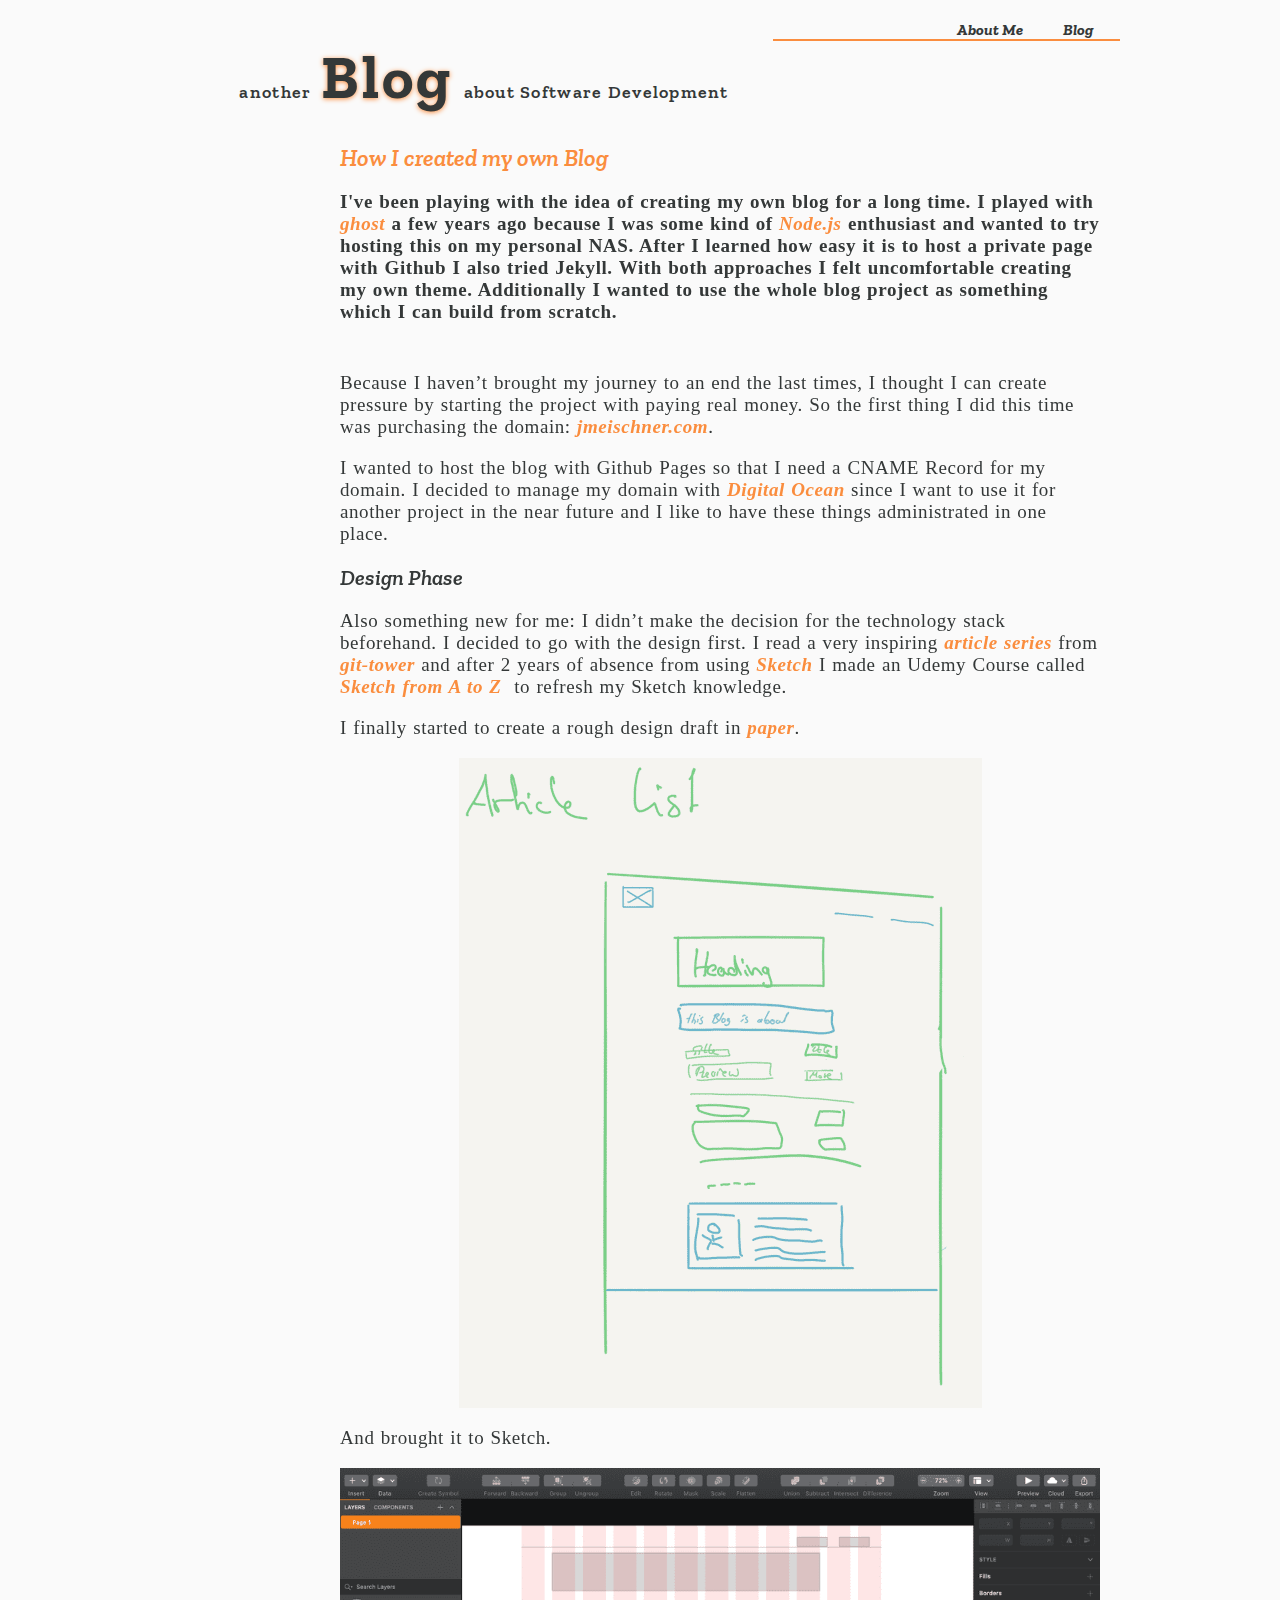
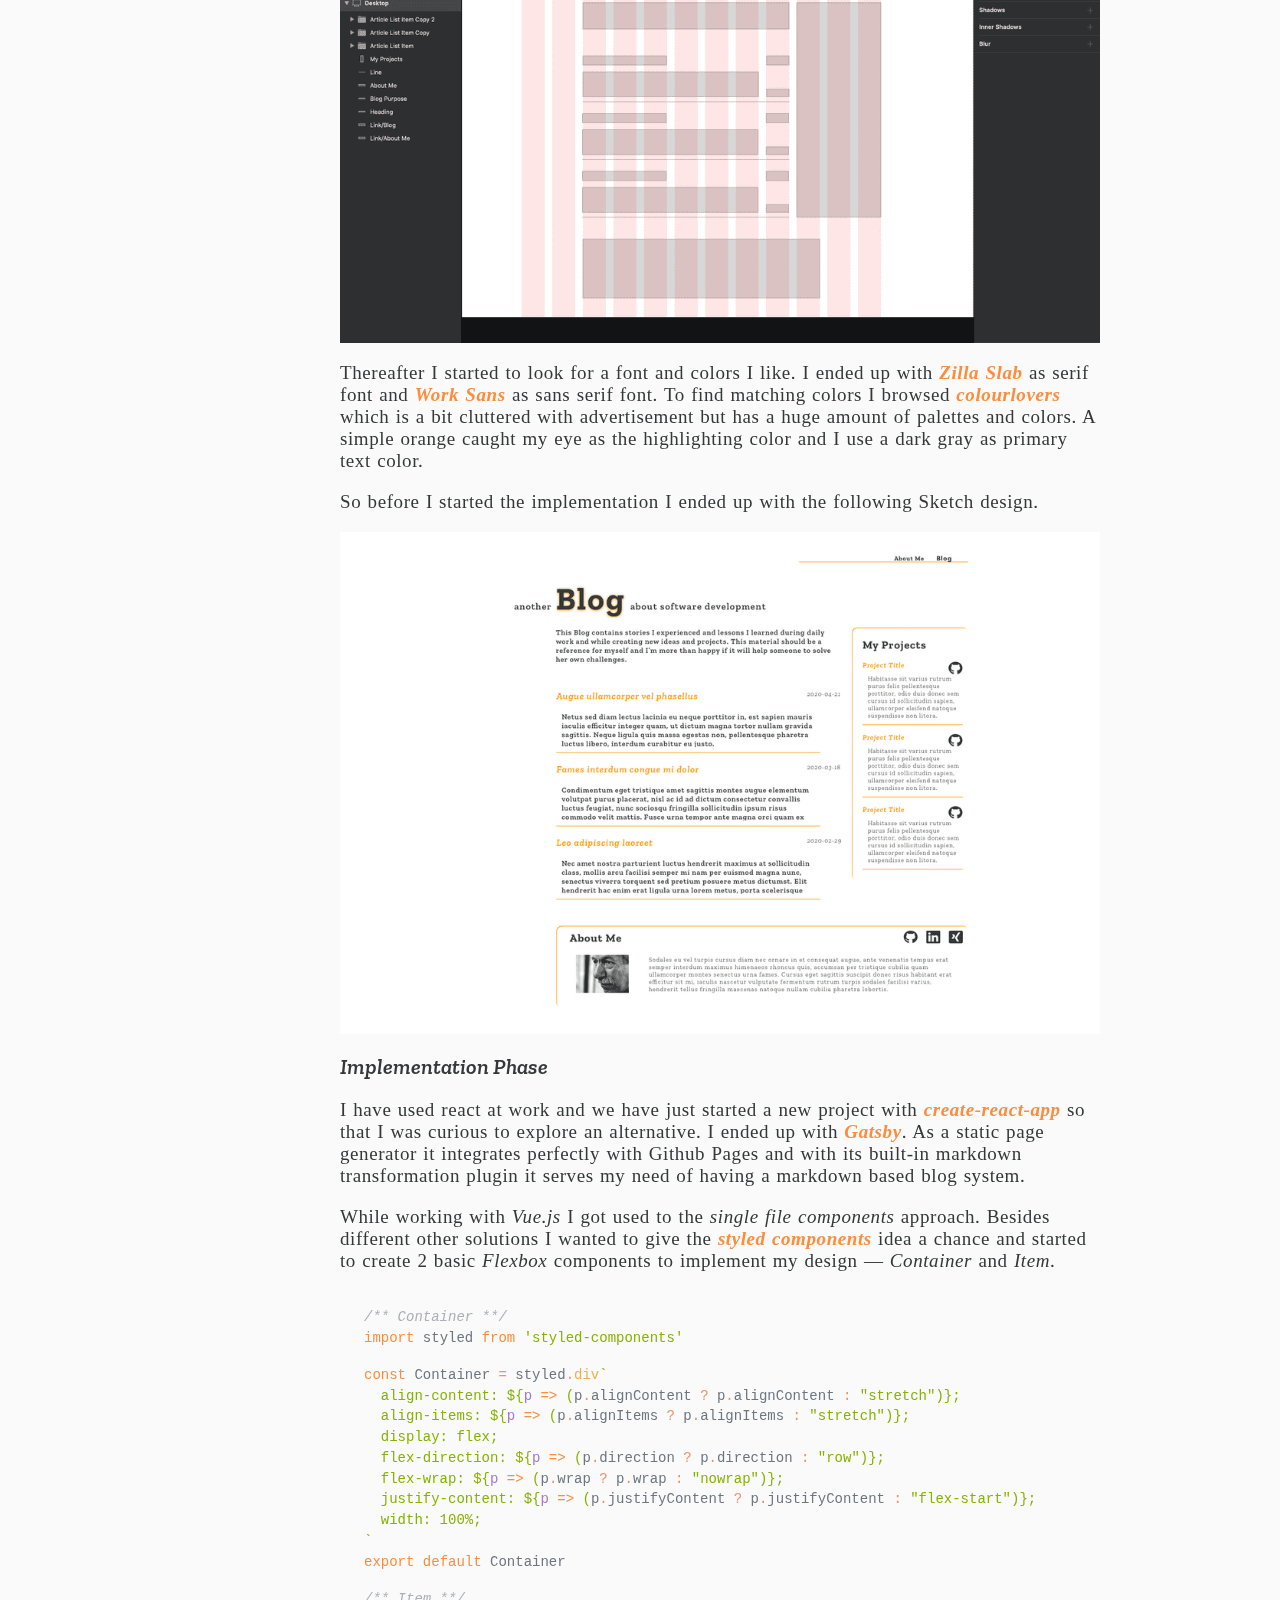
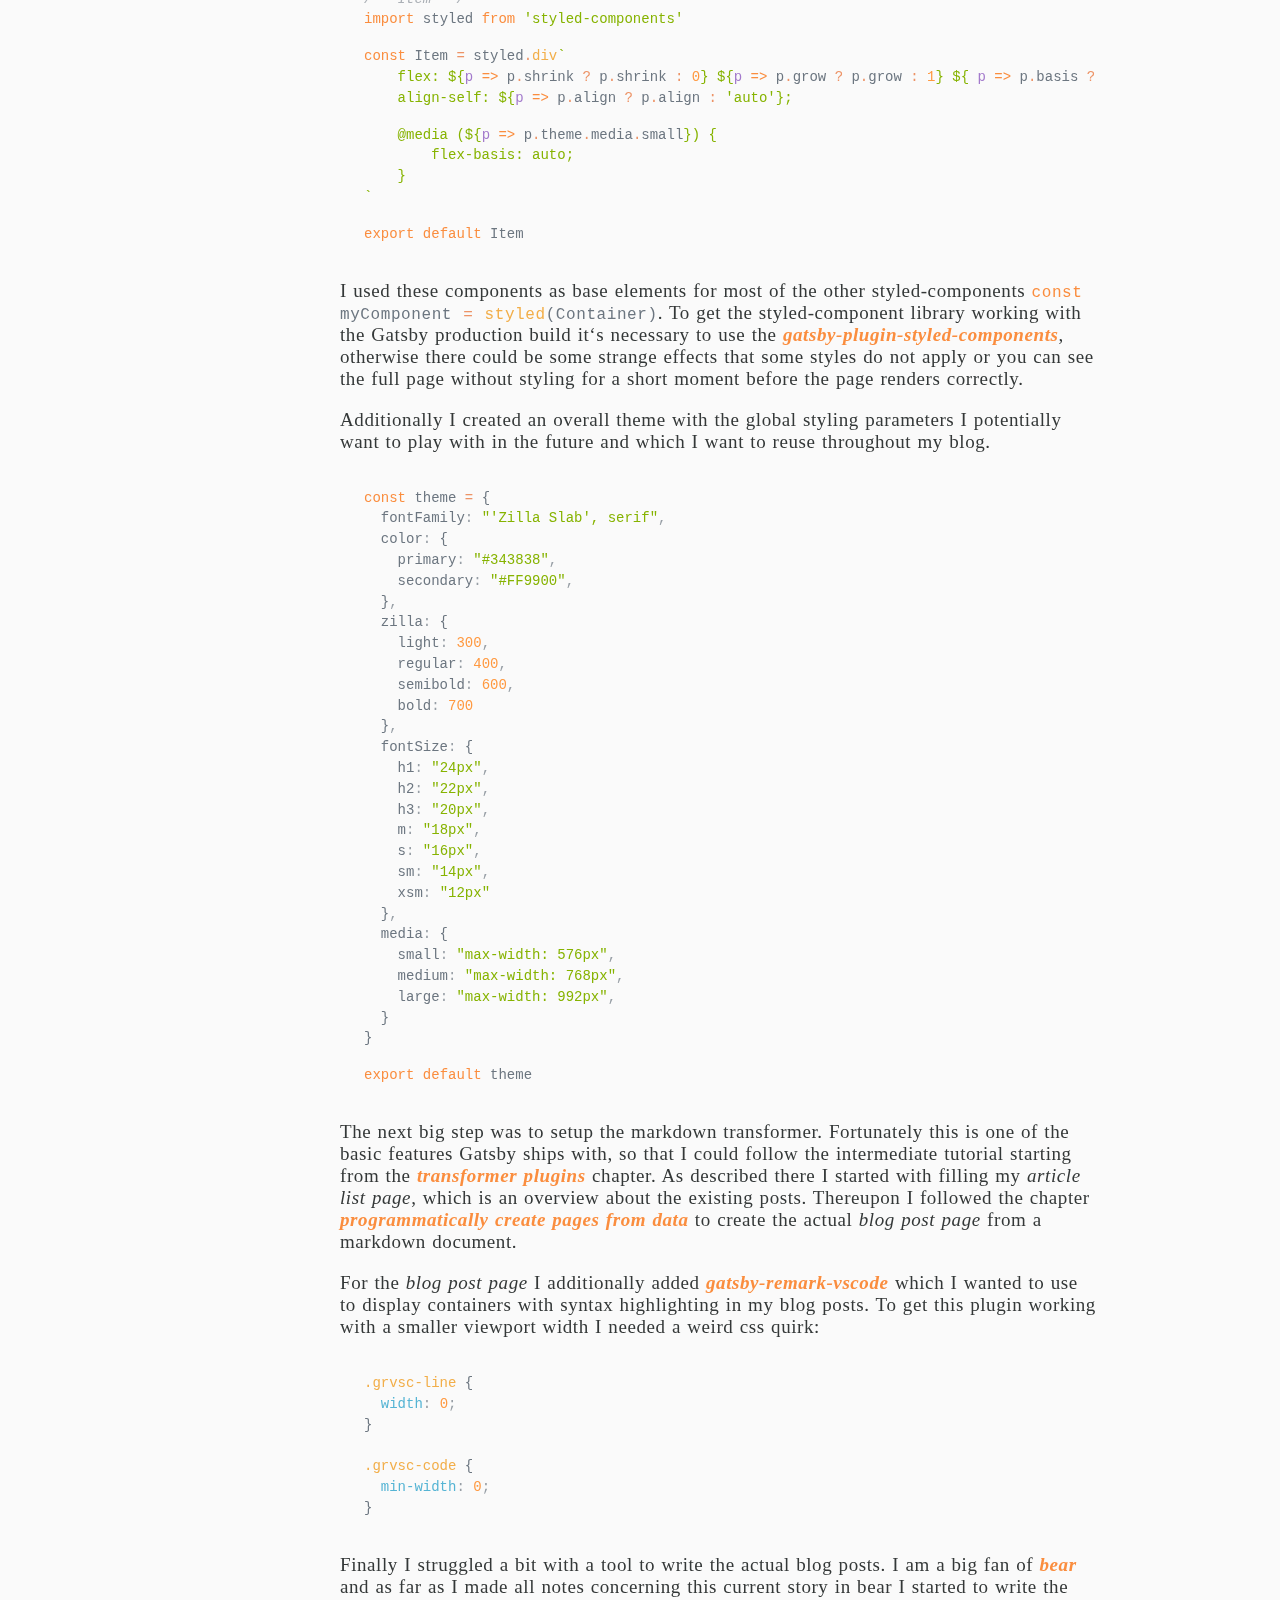
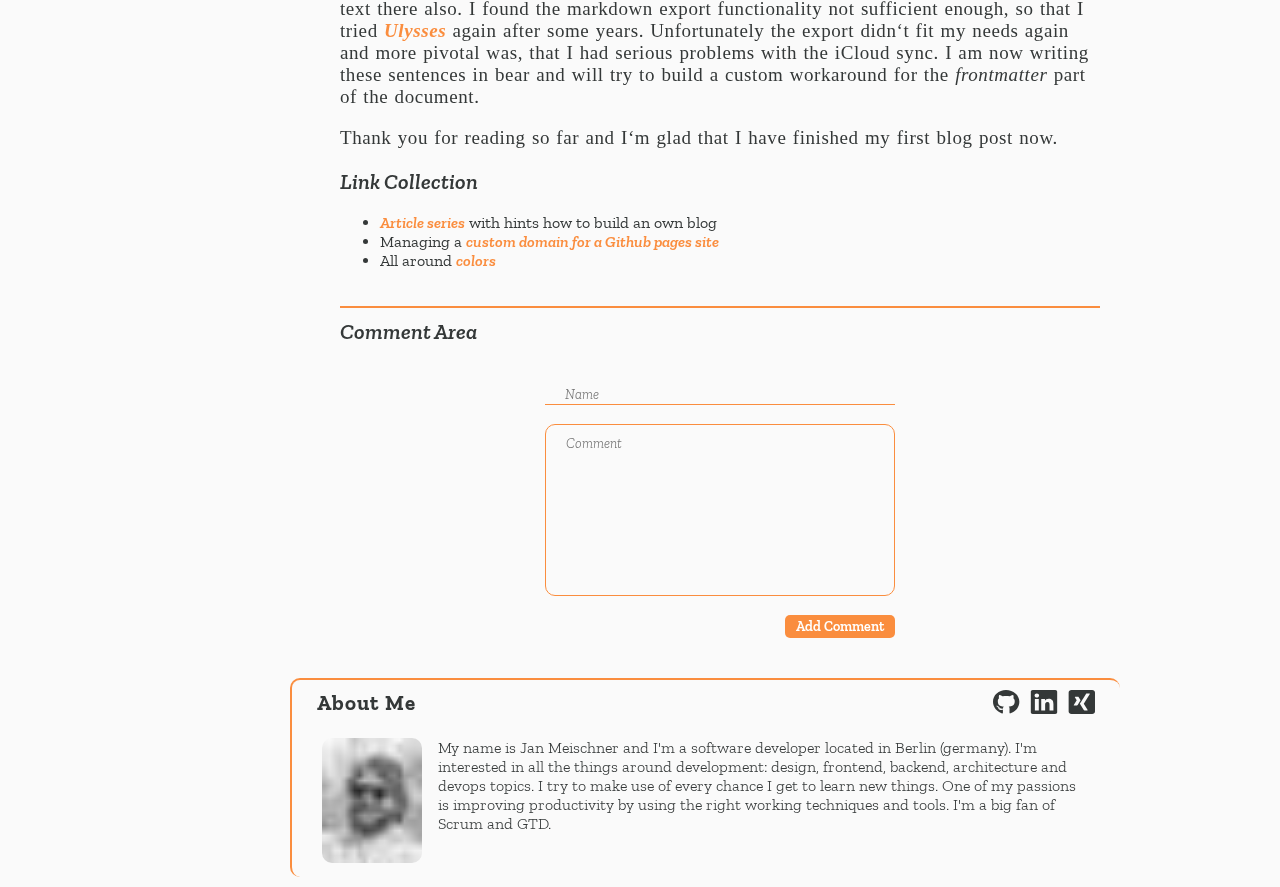
<file: how-i-created-my-own-blog/index.html>
<!DOCTYPE html><html lang="en"><head><meta charSet="utf-8"/><meta http-equiv="x-ua-compatible" content="ie=edge"/><meta name="viewport" content="width=device-width, initial-scale=1, shrink-to-fit=no"/><style data-href="/styles.e2dfb228c8b057c4b1d7.css" id="gatsby-global-css">.Toastify__toast-container{z-index:9999;-webkit-transform:translateZ(9999px);position:fixed;padding:4px;width:320px;box-sizing:border-box;color:#fff}.Toastify__toast-container--top-left{top:1em;left:1em}.Toastify__toast-container--top-center{top:1em;left:50%;transform:translateX(-50%)}.Toastify__toast-container--top-right{top:1em;right:1em}.Toastify__toast-container--bottom-left{bottom:1em;left:1em}.Toastify__toast-container--bottom-center{bottom:1em;left:50%;transform:translateX(-50%)}.Toastify__toast-container--bottom-right{bottom:1em;right:1em}@media only screen and (max-width:480px){.Toastify__toast-container{width:100vw;padding:0;left:0;margin:0}.Toastify__toast-container--top-center,.Toastify__toast-container--top-left,.Toastify__toast-container--top-right{top:0;transform:translateX(0)}.Toastify__toast-container--bottom-center,.Toastify__toast-container--bottom-left,.Toastify__toast-container--bottom-right{bottom:0;transform:translateX(0)}.Toastify__toast-container--rtl{right:0;left:auto}}.Toastify__toast{position:relative;min-height:64px;box-sizing:border-box;margin-bottom:1rem;padding:8px;border-radius:4px;box-shadow:0 1px 10px 0 rgba(0,0,0,.1),0 2px 15px 0 rgba(0,0,0,.05);display:flex;justify-content:space-between;max-height:800px;overflow:hidden;font-family:sans-serif;cursor:pointer;direction:ltr}.Toastify__toast--rtl{direction:rtl}.Toastify__toast--dark{background:#121212;color:#fff}.Toastify__toast--default{background:#fff;color:#aaa}.Toastify__toast--info{background:#3498db}.Toastify__toast--success{background:#07bc0c}.Toastify__toast--warning{background:#f1c40f}.Toastify__toast--error{background:#e74c3c}.Toastify__toast-body{margin:auto 0;padding:6px}.Toastify--animate{animation-fill-mode:both;animation-duration:.7s}@media only screen and (max-width:480px){.Toastify__toast{margin-bottom:0}}.Toastify__close-button{color:#fff;background:transparent;outline:none;border:none;padding:0;cursor:pointer;opacity:.7;transition:.3s ease;align-self:flex-start}.Toastify__close-button--default{color:#000;opacity:.3}.Toastify__close-button>svg{fill:currentColor;height:16px;width:14px}.Toastify__close-button:focus,.Toastify__close-button:hover{opacity:1}@keyframes Toastify__trackProgress{0%{transform:scaleX(1)}to{transform:scaleX(0)}}.Toastify__progress-bar{position:absolute;bottom:0;left:0;width:100%;height:5px;z-index:9999;opacity:.7;background-color:hsla(0,0%,100%,.7);transform-origin:left}.Toastify__progress-bar--animated{animation:Toastify__trackProgress linear 1 forwards}.Toastify__progress-bar--controlled{transition:transform .2s}.Toastify__progress-bar--rtl{right:0;left:auto;transform-origin:right}.Toastify__progress-bar--default{background:linear-gradient(90deg,#4cd964,#5ac8fa,#007aff,#34aadc,#5856d6,#ff2d55)}.Toastify__progress-bar--dark{background:#bb86fc}@keyframes Toastify__bounceInRight{0%,60%,75%,90%,to{animation-timing-function:cubic-bezier(.215,.61,.355,1)}0%{opacity:0;transform:translate3d(3000px,0,0)}60%{opacity:1;transform:translate3d(-25px,0,0)}75%{transform:translate3d(10px,0,0)}90%{transform:translate3d(-5px,0,0)}to{transform:none}}@keyframes Toastify__bounceOutRight{20%{opacity:1;transform:translate3d(-20px,0,0)}to{opacity:0;transform:translate3d(2000px,0,0)}}@keyframes Toastify__bounceInLeft{0%,60%,75%,90%,to{animation-timing-function:cubic-bezier(.215,.61,.355,1)}0%{opacity:0;transform:translate3d(-3000px,0,0)}60%{opacity:1;transform:translate3d(25px,0,0)}75%{transform:translate3d(-10px,0,0)}90%{transform:translate3d(5px,0,0)}to{transform:none}}@keyframes Toastify__bounceOutLeft{20%{opacity:1;transform:translate3d(20px,0,0)}to{opacity:0;transform:translate3d(-2000px,0,0)}}@keyframes Toastify__bounceInUp{0%,60%,75%,90%,to{animation-timing-function:cubic-bezier(.215,.61,.355,1)}0%{opacity:0;transform:translate3d(0,3000px,0)}60%{opacity:1;transform:translate3d(0,-20px,0)}75%{transform:translate3d(0,10px,0)}90%{transform:translate3d(0,-5px,0)}to{transform:translateZ(0)}}@keyframes Toastify__bounceOutUp{20%{transform:translate3d(0,-10px,0)}40%,45%{opacity:1;transform:translate3d(0,20px,0)}to{opacity:0;transform:translate3d(0,-2000px,0)}}@keyframes Toastify__bounceInDown{0%,60%,75%,90%,to{animation-timing-function:cubic-bezier(.215,.61,.355,1)}0%{opacity:0;transform:translate3d(0,-3000px,0)}60%{opacity:1;transform:translate3d(0,25px,0)}75%{transform:translate3d(0,-10px,0)}90%{transform:translate3d(0,5px,0)}to{transform:none}}@keyframes Toastify__bounceOutDown{20%{transform:translate3d(0,10px,0)}40%,45%{opacity:1;transform:translate3d(0,-20px,0)}to{opacity:0;transform:translate3d(0,2000px,0)}}.Toastify__bounce-enter--bottom-left,.Toastify__bounce-enter--top-left{animation-name:Toastify__bounceInLeft}.Toastify__bounce-enter--bottom-right,.Toastify__bounce-enter--top-right{animation-name:Toastify__bounceInRight}.Toastify__bounce-enter--top-center{animation-name:Toastify__bounceInDown}.Toastify__bounce-enter--bottom-center{animation-name:Toastify__bounceInUp}.Toastify__bounce-exit--bottom-left,.Toastify__bounce-exit--top-left{animation-name:Toastify__bounceOutLeft}.Toastify__bounce-exit--bottom-right,.Toastify__bounce-exit--top-right{animation-name:Toastify__bounceOutRight}.Toastify__bounce-exit--top-center{animation-name:Toastify__bounceOutUp}.Toastify__bounce-exit--bottom-center{animation-name:Toastify__bounceOutDown}@keyframes Toastify__zoomIn{0%{opacity:0;transform:scale3d(.3,.3,.3)}50%{opacity:1}}@keyframes Toastify__zoomOut{0%{opacity:1}50%{opacity:0;transform:scale3d(.3,.3,.3)}to{opacity:0}}.Toastify__zoom-enter{animation-name:Toastify__zoomIn}.Toastify__zoom-exit{animation-name:Toastify__zoomOut}@keyframes Toastify__flipIn{0%{transform:perspective(400px) rotateX(90deg);animation-timing-function:ease-in;opacity:0}40%{transform:perspective(400px) rotateX(-20deg);animation-timing-function:ease-in}60%{transform:perspective(400px) rotateX(10deg);opacity:1}80%{transform:perspective(400px) rotateX(-5deg)}to{transform:perspective(400px)}}@keyframes Toastify__flipOut{0%{transform:perspective(400px)}30%{transform:perspective(400px) rotateX(-20deg);opacity:1}to{transform:perspective(400px) rotateX(90deg);opacity:0}}.Toastify__flip-enter{animation-name:Toastify__flipIn}.Toastify__flip-exit{animation-name:Toastify__flipOut}@keyframes Toastify__slideInRight{0%{transform:translate3d(110%,0,0);visibility:visible}to{transform:translateZ(0)}}@keyframes Toastify__slideInLeft{0%{transform:translate3d(-110%,0,0);visibility:visible}to{transform:translateZ(0)}}@keyframes Toastify__slideInUp{0%{transform:translate3d(0,110%,0);visibility:visible}to{transform:translateZ(0)}}@keyframes Toastify__slideInDown{0%{transform:translate3d(0,-110%,0);visibility:visible}to{transform:translateZ(0)}}@keyframes Toastify__slideOutRight{0%{transform:translateZ(0)}to{visibility:hidden;transform:translate3d(110%,0,0)}}@keyframes Toastify__slideOutLeft{0%{transform:translateZ(0)}to{visibility:hidden;transform:translate3d(-110%,0,0)}}@keyframes Toastify__slideOutDown{0%{transform:translateZ(0)}to{visibility:hidden;transform:translate3d(0,500px,0)}}@keyframes Toastify__slideOutUp{0%{transform:translateZ(0)}to{visibility:hidden;transform:translate3d(0,-500px,0)}}.Toastify__slide-enter--bottom-left,.Toastify__slide-enter--top-left{animation-name:Toastify__slideInLeft}.Toastify__slide-enter--bottom-right,.Toastify__slide-enter--top-right{animation-name:Toastify__slideInRight}.Toastify__slide-enter--top-center{animation-name:Toastify__slideInDown}.Toastify__slide-enter--bottom-center{animation-name:Toastify__slideInUp}.Toastify__slide-exit--bottom-left,.Toastify__slide-exit--top-left{animation-name:Toastify__slideOutLeft}.Toastify__slide-exit--bottom-right,.Toastify__slide-exit--top-right{animation-name:Toastify__slideOutRight}.Toastify__slide-exit--top-center{animation-name:Toastify__slideOutUp}.Toastify__slide-exit--bottom-center{animation-name:Toastify__slideOutDown}#___gatsby,#gatsby-focus-wrapper,body,html{height:100%}body{margin:0;background-color:#fafafa}.grvsc-container{overflow:auto;-webkit-overflow-scrolling:touch;padding-top:1rem;padding-top:var(--grvsc-padding-top,var(--grvsc-padding-v,1rem));padding-bottom:1rem;padding-bottom:var(--grvsc-padding-bottom,var(--grvsc-padding-v,1rem));border-radius:8px;border-radius:var(--grvsc-border-radius,8px);font-feature-settings:normal}.grvsc-code{display:inline-block;min-width:100%}.grvsc-line{display:inline-block;box-sizing:border-box;width:100%;padding-left:1.5rem;padding-left:var(--grvsc-padding-left,var(--grvsc-padding-h,1.5rem));padding-right:1.5rem;padding-right:var(--grvsc-padding-right,var(--grvsc-padding-h,1.5rem))}.grvsc-line-highlighted{background-color:var(--grvsc-line-highlighted-background-color,transparent);box-shadow:inset var(--grvsc-line-highlighted-border-width,4px) 0 0 0 var(--grvsc-line-highlighted-border-color,transparent)}</style><meta name="generator" content="Gatsby 2.31.1"/><title data-react-helmet="true">How I created my own Blog | Webpage of Jan meischner</title><link data-react-helmet="true" href="https://fonts.googleapis.com/css2?family=Zilla+Slab:ital,wght@0,300;0,400;0,600;0,700;1,300;1,400;1,600&amp;display=swap" rel="stylesheet"/><meta data-react-helmet="true" name="description" content="This page contains the blog and some additional information about Jan Meischner"/><meta data-react-helmet="true" property="og:title" content="How I created my own Blog"/><meta data-react-helmet="true" property="og:description" content="This page contains the blog and some additional information about Jan Meischner"/><meta data-react-helmet="true" property="og:type" content="website"/><meta data-react-helmet="true" name="twitter:card" content="summary"/><meta data-react-helmet="true" name="twitter:creator" content="Jan Meischner"/><meta data-react-helmet="true" name="twitter:title" content="How I created my own Blog"/><meta data-react-helmet="true" name="twitter:description" content="This page contains the blog and some additional information about Jan Meischner"/><style data-styled="" data-styled-version="5.2.1">.ctGbLN{-webkit-align-content:stretch;-ms-flex-line-pack:stretch;align-content:stretch;-webkit-align-items:stretch;-webkit-box-align:stretch;-ms-flex-align:stretch;align-items:stretch;display:-webkit-box;display:-webkit-flex;display:-ms-flexbox;display:flex;-webkit-flex-direction:column;-ms-flex-direction:column;flex-direction:column;-webkit-flex-wrap:nowrap;-ms-flex-wrap:nowrap;flex-wrap:nowrap;-webkit-box-pack:start;-webkit-justify-content:flex-start;-ms-flex-pack:start;justify-content:flex-start;width:100%;}/*!sc*/
.bsBXIq{-webkit-align-content:stretch;-ms-flex-line-pack:stretch;align-content:stretch;-webkit-align-items:stretch;-webkit-box-align:stretch;-ms-flex-align:stretch;align-items:stretch;display:-webkit-box;display:-webkit-flex;display:-ms-flexbox;display:flex;-webkit-flex-direction:row;-ms-flex-direction:row;flex-direction:row;-webkit-flex-wrap:nowrap;-ms-flex-wrap:nowrap;flex-wrap:nowrap;-webkit-box-pack:end;-webkit-justify-content:flex-end;-ms-flex-pack:end;justify-content:flex-end;width:100%;}/*!sc*/
.dCAYEV{-webkit-align-content:stretch;-ms-flex-line-pack:stretch;align-content:stretch;-webkit-align-items:stretch;-webkit-box-align:stretch;-ms-flex-align:stretch;align-items:stretch;display:-webkit-box;display:-webkit-flex;display:-ms-flexbox;display:flex;-webkit-flex-direction:row;-ms-flex-direction:row;flex-direction:row;-webkit-flex-wrap:nowrap;-ms-flex-wrap:nowrap;flex-wrap:nowrap;-webkit-box-pack:start;-webkit-justify-content:flex-start;-ms-flex-pack:start;justify-content:flex-start;width:100%;}/*!sc*/
.iBuJxH{-webkit-align-content:stretch;-ms-flex-line-pack:stretch;align-content:stretch;-webkit-align-items:flex-end;-webkit-box-align:flex-end;-ms-flex-align:flex-end;align-items:flex-end;display:-webkit-box;display:-webkit-flex;display:-ms-flexbox;display:flex;-webkit-flex-direction:row;-ms-flex-direction:row;flex-direction:row;-webkit-flex-wrap:nowrap;-ms-flex-wrap:nowrap;flex-wrap:nowrap;-webkit-box-pack:start;-webkit-justify-content:flex-start;-ms-flex-pack:start;justify-content:flex-start;width:100%;}/*!sc*/
.fhQZPA{-webkit-align-content:stretch;-ms-flex-line-pack:stretch;align-content:stretch;-webkit-align-items:stretch;-webkit-box-align:stretch;-ms-flex-align:stretch;align-items:stretch;display:-webkit-box;display:-webkit-flex;display:-ms-flexbox;display:flex;-webkit-flex-direction:row;-ms-flex-direction:row;flex-direction:row;-webkit-flex-wrap:nowrap;-ms-flex-wrap:nowrap;flex-wrap:nowrap;-webkit-box-pack:justify;-webkit-justify-content:space-between;-ms-flex-pack:justify;justify-content:space-between;width:100%;}/*!sc*/
.bqWHWV{-webkit-align-content:stretch;-ms-flex-line-pack:stretch;align-content:stretch;-webkit-align-items:center;-webkit-box-align:center;-ms-flex-align:center;align-items:center;display:-webkit-box;display:-webkit-flex;display:-ms-flexbox;display:flex;-webkit-flex-direction:column;-ms-flex-direction:column;flex-direction:column;-webkit-flex-wrap:nowrap;-ms-flex-wrap:nowrap;flex-wrap:nowrap;-webkit-box-pack:start;-webkit-justify-content:flex-start;-ms-flex-pack:start;justify-content:flex-start;width:100%;}/*!sc*/
.rZyZU{-webkit-align-content:stretch;-ms-flex-line-pack:stretch;align-content:stretch;-webkit-align-items:stretch;-webkit-box-align:stretch;-ms-flex-align:stretch;align-items:stretch;display:-webkit-box;display:-webkit-flex;display:-ms-flexbox;display:flex;-webkit-flex-direction:column;-ms-flex-direction:column;flex-direction:column;-webkit-flex-wrap:nowrap;-ms-flex-wrap:nowrap;flex-wrap:nowrap;-webkit-box-pack:center;-webkit-justify-content:center;-ms-flex-pack:center;justify-content:center;width:100%;}/*!sc*/
.fsMOTN{-webkit-align-content:stretch;-ms-flex-line-pack:stretch;align-content:stretch;-webkit-align-items:flex-start;-webkit-box-align:flex-start;-ms-flex-align:flex-start;align-items:flex-start;display:-webkit-box;display:-webkit-flex;display:-ms-flexbox;display:flex;-webkit-flex-direction:row;-ms-flex-direction:row;flex-direction:row;-webkit-flex-wrap:nowrap;-ms-flex-wrap:nowrap;flex-wrap:nowrap;-webkit-box-pack:justify;-webkit-justify-content:space-between;-ms-flex-pack:justify;justify-content:space-between;width:100%;}/*!sc*/
data-styled.g1[id="container__FlexContainer-sc-1l6z2rc-0"]{content:"ctGbLN,bsBXIq,dCAYEV,iBuJxH,fhQZPA,bqWHWV,rZyZU,fsMOTN,"}/*!sc*/
.hNeXDA{-webkit-flex:0 1 auto;-ms-flex:0 1 auto;flex:0 1 auto;-webkit-align-self:flex-end;-ms-flex-item-align:end;align-self:flex-end;}/*!sc*/
@media (max-width:576px){.hNeXDA{-webkit-flex-basis:auto;-ms-flex-preferred-size:auto;flex-basis:auto;}}/*!sc*/
.buAPHW{-webkit-flex:0 1 auto;-ms-flex:0 1 auto;flex:0 1 auto;-webkit-align-self:auto;-ms-flex-item-align:auto;align-self:auto;}/*!sc*/
@media (max-width:576px){.buAPHW{-webkit-flex-basis:auto;-ms-flex-preferred-size:auto;flex-basis:auto;}}/*!sc*/
.iDZRql{-webkit-flex:0 1 80px;-ms-flex:0 1 80px;flex:0 1 80px;-webkit-align-self:auto;-ms-flex-item-align:auto;align-self:auto;}/*!sc*/
@media (max-width:576px){.iDZRql{-webkit-flex-basis:auto;-ms-flex-preferred-size:auto;flex-basis:auto;}}/*!sc*/
.btHzkn{-webkit-flex:0 11 auto;-ms-flex:0 11 auto;flex:0 11 auto;-webkit-align-self:auto;-ms-flex-item-align:auto;align-self:auto;}/*!sc*/
@media (max-width:576px){.btHzkn{-webkit-flex-basis:auto;-ms-flex-preferred-size:auto;flex-basis:auto;}}/*!sc*/
.ceHKBP{-webkit-flex:0 0 160px;-ms-flex:0 0 160px;flex:0 0 160px;-webkit-align-self:auto;-ms-flex-item-align:auto;align-self:auto;}/*!sc*/
@media (max-width:576px){.ceHKBP{-webkit-flex-basis:auto;-ms-flex-preferred-size:auto;flex-basis:auto;}}/*!sc*/
.ehBgFP{-webkit-flex:1 1 auto;-ms-flex:1 1 auto;flex:1 1 auto;-webkit-align-self:auto;-ms-flex-item-align:auto;align-self:auto;}/*!sc*/
@media (max-width:576px){.ehBgFP{-webkit-flex-basis:auto;-ms-flex-preferred-size:auto;flex-basis:auto;}}/*!sc*/
.kpMRgz{-webkit-flex:0 1 auto;-ms-flex:0 1 auto;flex:0 1 auto;-webkit-align-self:flex-start;-ms-flex-item-align:start;align-self:flex-start;}/*!sc*/
@media (max-width:576px){.kpMRgz{-webkit-flex-basis:auto;-ms-flex-preferred-size:auto;flex-basis:auto;}}/*!sc*/
.dMyzxO{-webkit-flex:0 1 160px;-ms-flex:0 1 160px;flex:0 1 160px;-webkit-align-self:auto;-ms-flex-item-align:auto;align-self:auto;}/*!sc*/
@media (max-width:576px){.dMyzxO{-webkit-flex-basis:auto;-ms-flex-preferred-size:auto;flex-basis:auto;}}/*!sc*/
data-styled.g2[id="flex__Flex-sc-13b45bh-0"]{content:"hNeXDA,buAPHW,iDZRql,btHzkn,ceHKBP,ehBgFP,kpMRgz,dMyzxO,"}/*!sc*/
.crYhLW{color:#343838;font-size:18px;font-weight:600;-webkit-letter-spacing:1.28px;-moz-letter-spacing:1.28px;-ms-letter-spacing:1.28px;letter-spacing:1.28px;margin-bottom:10px;text-align:left;}/*!sc*/
@media (max-width:576px){.crYhLW{font-size:12px;margin-bottom:5px;display:none;}}/*!sc*/
data-styled.g3[id="title__Subheading-sc-1ta0izm-0"]{content:"crYhLW,"}/*!sc*/
.cEQzyI{color:#343838;font-size:60px;font-weight:700;-webkit-letter-spacing:3.28px;-moz-letter-spacing:3.28px;-ms-letter-spacing:3.28px;letter-spacing:3.28px;margin:0 10px;text-align:left;text-shadow:0 1px 5px #FA8D3E;}/*!sc*/
@media (max-width:576px){.cEQzyI:before{content:"~/";}}/*!sc*/
data-styled.g4[id="title__MainHeading-sc-1ta0izm-1"]{content:"cEQzyI,"}/*!sc*/
@media (max-width:576px){.cDtAsj{-webkit-box-pack:center;-webkit-justify-content:center;-ms-flex-pack:center;justify-content:center;margin-top:5px;width:100%;}}/*!sc*/
data-styled.g5[id="title__HeadingContainer-sc-1ta0izm-2"]{content:"cDtAsj,"}/*!sc*/
.gEgNif{height:20px;width:320px;border-bottom:2px solid #FA8D3E;padding-right:27px;margin-top:20px;}/*!sc*/
@media (max-width:576px){.gEgNif{width:100%;}}/*!sc*/
data-styled.g15[id="navigation__Navi-sc-1anu8yn-0"]{content:"gEgNif,"}/*!sc*/
.cBrRXQ{width:70px;text-align:end;}/*!sc*/
data-styled.g16[id="navigation__NavigationItem-sc-1anu8yn-1"]{content:"cBrRXQ,"}/*!sc*/
.jztxfv span{color:#343838;font-weight:700;-webkit-text-decoration:none;text-decoration:none;}/*!sc*/
data-styled.g17[id="navigation__NavigationLink-sc-1anu8yn-2"]{content:"jztxfv,"}/*!sc*/
.ewmwVF{font-size:21px;font-weight:700;-webkit-letter-spacing:1.15px;-moz-letter-spacing:1.15px;-ms-letter-spacing:1.15px;letter-spacing:1.15px;text-align:left;}/*!sc*/
data-styled.g19[id="h3__H3-pev85x-0"]{content:"ewmwVF,"}/*!sc*/
.bVaatx{border-radius:10px;}/*!sc*/
data-styled.g20[id="profilepicture__ProfilePic-sc-1v8ed63-0"]{content:"bVaatx,"}/*!sc*/
.eqhlmj{margin-top:auto;}/*!sc*/
data-styled.g21[id="footer__FooterContainer-nglzew-0"]{content:"eqhlmj,"}/*!sc*/
.zmOvu{border-left:2px solid #FA8D3E;border-radius:10px;border-top:2px solid #FA8D3E;margin-bottom:10px;padding:10px 25px;width:100%;}/*!sc*/
@media (max-width:576px){.zmOvu{border-left:0;border-bottom:2px solid #FA8D3E;border-radius:0;}}/*!sc*/
data-styled.g22[id="footer__AboutMe-nglzew-1"]{content:"zmOvu,"}/*!sc*/
.esbvMR a{margin-left:10px;}/*!sc*/
.esbvMR img{width:27px;height:24px;}/*!sc*/
data-styled.g23[id="footer__IconBar-nglzew-2"]{content:"esbvMR,"}/*!sc*/
.hRPhDA{font-weight:300;font-size:16px;margin:0 1em;}/*!sc*/
data-styled.g24[id="footer__AboutMeText-nglzew-3"]{content:"hRPhDA,"}/*!sc*/
.cAZgMQ{margin-top:20px;margin-left:5px;}/*!sc*/
data-styled.g25[id="footer__BottomAboutMeContainer-nglzew-4"]{content:"cAZgMQ,"}/*!sc*/
.ciBKnC{max-width:960px;height:100%;font-family:'Zilla Slab',serif;color:#343838;margin:0 auto;}/*!sc*/
.ciBKnC a{-webkit-text-decoration:none;text-decoration:none;font-weight:600;font-style:italic;color:#FA8D3E;}/*!sc*/
data-styled.g26[id="layout__LayoutContainer-i6v0ai-0"]{content:"ciBKnC,"}/*!sc*/
@media (max-width:576px){.gfdbHd{-webkit-flex-wrap:wrap;-ms-flex-wrap:wrap;flex-wrap:wrap;}}/*!sc*/
data-styled.g27[id="contentContainer__ContentContainer-z3quhi-0"]{content:"gfdbHd,"}/*!sc*/
.hBglAs{padding:0 20px 20px;}/*!sc*/
data-styled.g28[id="mainArea__MainArea-sc-1bqdjmu-0"]{content:"hBglAs,"}/*!sc*/
.JqSeB{width:100%;margin-top:40px;}/*!sc*/
data-styled.g34[id="newComment__CommentForm-uofdo5-0"]{content:"JqSeB,"}/*!sc*/
.fZQTIQ{-webkit-box-flex:1;-webkit-flex-grow:1;-ms-flex-positive:1;flex-grow:1;border:0;border-bottom:1px solid #FA8D3E;background-color:inherit;font-family:'Zilla Slab',serif;font-weight:400;font-size:14px;padding-left:20px;}/*!sc*/
.fZQTIQ:focus{outline:none;border-bottom:1px solid #343838;}/*!sc*/
.fZQTIQ::-webkit-input-placeholder{font-family:'Zilla Slab',serif;font-style:italic;font-weight:300;}/*!sc*/
.fZQTIQ::-moz-placeholder{font-family:'Zilla Slab',serif;font-style:italic;font-weight:300;}/*!sc*/
.fZQTIQ:-ms-input-placeholder{font-family:'Zilla Slab',serif;font-style:italic;font-weight:300;}/*!sc*/
.fZQTIQ::placeholder{font-family:'Zilla Slab',serif;font-style:italic;font-weight:300;}/*!sc*/
data-styled.g35[id="newComment__Input-uofdo5-1"]{content:"fZQTIQ,"}/*!sc*/
.eNymtH{background-color:inherit;border-radius:10px;border:1px solid #FA8D3E;font-family:'Zilla Slab',serif;font-size:14px;font-weight:400;min-height:150px;padding:10px 20px;resize:none;width:auto;}/*!sc*/
.eNymtH:focus{outline:none;border:1px solid #343838;}/*!sc*/
.eNymtH::-webkit-input-placeholder{font-family:'Zilla Slab',serif;font-style:italic;font-weight:300;}/*!sc*/
.eNymtH::-moz-placeholder{font-family:'Zilla Slab',serif;font-style:italic;font-weight:300;}/*!sc*/
.eNymtH:-ms-input-placeholder{font-family:'Zilla Slab',serif;font-style:italic;font-weight:300;}/*!sc*/
.eNymtH::placeholder{font-family:'Zilla Slab',serif;font-style:italic;font-weight:300;}/*!sc*/
data-styled.g36[id="newComment__Textarea-uofdo5-2"]{content:"eNymtH,"}/*!sc*/
.cAIqxI{margin-left:auto;width:110px;border:none;padding:3px 8px;border-radius:5px;background-color:#FA8D3E;color:white;font-size:14px;font-family:'Zilla Slab',serif;font-weight:600;}/*!sc*/
.cAIqxI:hover{background-color:#f9700c;}/*!sc*/
.cAIqxI:active{background-color:#e66406;}/*!sc*/
data-styled.g37[id="newComment__PrimaryButton-uofdo5-3"]{content:"cAIqxI,"}/*!sc*/
.jKbSLn .toast{background-color:#FA8D3E;}/*!sc*/
data-styled.g38[id="newComment__SuccessContainer-uofdo5-4"]{content:"jKbSLn,"}/*!sc*/
.gGWPgO{border-top:2px solid #FA8D3E;margin:20px 0;padding-top:10px;}/*!sc*/
data-styled.g39[id="commentsArea__CommentsArea-sc-3cv3gc-0"]{content:"gGWPgO,"}/*!sc*/
.bVPVTX{font-size:22px;font-weight:600;font-style:italic;}/*!sc*/
data-styled.g40[id="commentsArea__Title-sc-3cv3gc-1"]{content:"bVPVTX,"}/*!sc*/
.jecOkY{max-width:350px;}/*!sc*/
data-styled.g41[id="commentsArea__Comments-sc-3cv3gc-2"]{content:"jecOkY,"}/*!sc*/
.jGZLNq{margin-top:30px;font-size:24px;color:#FA8D3E;font-weight:600;font-style:italic;}/*!sc*/
data-styled.g42[id="blogPost__PostTitle-sc-1rdaowk-0"]{content:"jGZLNq,"}/*!sc*/
.iMRUEf p:first-of-type{font-size:19px;font-weight:600;padding-bottom:30px;}/*!sc*/
.iMRUEf p{font-weight:400;font-size:19px;font-family:ZillaSlab-Regular;-webkit-letter-spacing:0.58px;-moz-letter-spacing:0.58px;-ms-letter-spacing:0.58px;letter-spacing:0.58px;word-spacing:1px;}/*!sc*/
.iMRUEf h2{font-size:22px;font-weight:600;font-style:italic;}/*!sc*/
.iMRUEf .grvsc-line{line-height:1.3rem;width:0;}/*!sc*/
.iMRUEf .grvsc-code{min-width:0;}/*!sc*/
.iMRUEf .inlineCode{font-size:16px;}/*!sc*/
.iMRUEf code{font-size:14px;}/*!sc*/
data-styled.g43[id="blogPost__PostBody-sc-1rdaowk-1"]{content:"iMRUEf,"}/*!sc*/
</style><link as="script" rel="preload" href="/webpack-runtime-1b763c25395a6b55c95d.js"/><link as="script" rel="preload" href="/framework-8e528b732ab2eaadb7b7.js"/><link as="script" rel="preload" href="/app-0d0f03066474925245aa.js"/><link as="script" rel="preload" href="/styles-7d4153d260c0197f0043.js"/><link as="script" rel="preload" href="/commons-d4788fb4c1e9c0e05ba1.js"/><link as="script" rel="preload" href="/cd7d5f864fc9e15ed8adef086269b0aeff617554-d47c136faeab099ffc31.js"/><link as="script" rel="preload" href="/component---src-templates-blog-post-js-48fe81595688dbf7a675.js"/><link as="fetch" rel="preload" href="/page-data/how-i-created-my-own-blog/page-data.json" crossorigin="anonymous"/><link as="fetch" rel="preload" href="/page-data/sq/d/4161793270.json" crossorigin="anonymous"/><link as="fetch" rel="preload" href="/page-data/sq/d/63159454.json" crossorigin="anonymous"/><link as="fetch" rel="preload" href="/page-data/app-data.json" crossorigin="anonymous"/></head><body><div id="___gatsby"><div style="outline:none" tabindex="-1" id="gatsby-focus-wrapper"><div direction="column" class="container__FlexContainer-sc-1l6z2rc-0 layout__LayoutContainer-i6v0ai-0 ctGbLN ciBKnC"><div class="flex__Flex-sc-13b45bh-0 navigation__Navi-sc-1anu8yn-0 hNeXDA gEgNif"><div class="container__FlexContainer-sc-1l6z2rc-0 bsBXIq"><div class="flex__Flex-sc-13b45bh-0 navigation__NavigationItem-sc-1anu8yn-1 buAPHW cBrRXQ"><a class="navigation__NavigationLink-sc-1anu8yn-2 jztxfv"><span>About Me</span></a></div><div class="flex__Flex-sc-13b45bh-0 navigation__NavigationItem-sc-1anu8yn-1 buAPHW cBrRXQ"><a class="navigation__NavigationLink-sc-1anu8yn-2 jztxfv" href="/"><span>Blog</span></a></div></div></div><div class="main__Main-xoliky-0 cjOOa-d"><div direction="column" class="container__FlexContainer-sc-1l6z2rc-0 ctGbLN"><div class="flex__Flex-sc-13b45bh-0 buAPHW"><div class="container__FlexContainer-sc-1l6z2rc-0 dCAYEV"><div width="1" class="flex__Flex-sc-13b45bh-0 iDZRql"></div><div style="width:100%" class="flex__Flex-sc-13b45bh-0 btHzkn"><div class="container__FlexContainer-sc-1l6z2rc-0 title__HeadingContainer-sc-1ta0izm-2 iBuJxH cDtAsj"><div class="flex__Flex-sc-13b45bh-0 title__Subheading-sc-1ta0izm-0 buAPHW crYhLW">another</div><div class="flex__Flex-sc-13b45bh-0 title__MainHeading-sc-1ta0izm-1 buAPHW cEQzyI">Blog</div><div class="flex__Flex-sc-13b45bh-0 title__Subheading-sc-1ta0izm-0 buAPHW crYhLW">about Software Development</div></div></div></div></div><div class="flex__Flex-sc-13b45bh-0 buAPHW"><div id="main" class="container__FlexContainer-sc-1l6z2rc-0 contentContainer__ContentContainer-z3quhi-0 fhQZPA gfdbHd"><div width="2" class="flex__Flex-sc-13b45bh-0 ceHKBP"></div><div class="flex__Flex-sc-13b45bh-0 mainArea__MainArea-sc-1bqdjmu-0 ehBgFP hBglAs"><div direction="column" class="container__FlexContainer-sc-1l6z2rc-0 ctGbLN"><div class="flex__Flex-sc-13b45bh-0 blogPost__PostTitle-sc-1rdaowk-0 buAPHW jGZLNq">How I created my own Blog</div><div class="flex__Flex-sc-13b45bh-0 blogPost__PostBody-sc-1rdaowk-1 buAPHW iMRUEf"><p>I've been playing with the idea of creating my own blog for a long time. I played with <a href="https://ghost.org" title="ghost">ghost</a> a few years ago because I was some kind of <a href="https://nodejs.org/en/">Node.js</a> enthusiast and wanted to try hosting this on my personal NAS. After I learned how easy it is to host a private page with Github I also tried Jekyll. With both approaches I felt uncomfortable creating my own theme. Additionally I wanted to use the whole blog project as something which I can build from scratch.</p>
<p>Because I haven’t brought my journey to an end the last times, I thought I can create pressure by starting the project with paying real money. So the first thing I did this time was purchasing the domain: <a href="https://www.jmeischner.com">jmeischner.com</a>. </p>
<p>I wanted to host the blog with Github Pages so that I need a CNAME Record for my domain. I decided to manage my domain with <a href="https://www.digitalocean.com/?utm_campaign=DO_Dev_Awareness_G_Search_B_Generic_Alpha&#x26;utm_adgroup=digital_ocean&#x26;_keyword=digital%20ocean&#x26;_device=c&#x26;_copytype=&#x26;_adposition=&#x26;utm_medium=brand_sem&#x26;utm_source=google&#x26;_dkitrig=&#x26;_2dkitrig=&#x26;gclid=EAIaIQobChMI0-DsntDA6QIVheJ3Ch128wYAEAAYASAAEgL9C_D_BwE">Digital Ocean</a> since I want to use it for another project in the near future and I like to have these things administrated in one place.</p>
<h2>Design Phase</h2>
<p>Also something new for me: I didn’t make the decision for the technology stack beforehand. I decided to go with the design first. I read a very inspiring <a href="https://www.git-tower.com/learn/build-your-own-blog/concept/why-build-your-own#start">article series</a> from <a href="https://www.git-tower.com/mac">git-tower</a> and after 2 years of absence from using <a href="https://www.sketch.com">Sketch</a> I made an Udemy Course called <a href="https://www.udemy.com/course/learnsketch3/">Sketch from A to Z </a> to refresh my Sketch knowledge.</p>
<p>I finally started to create a rough design draft in <a href="https://paper.bywetransfer.com">paper</a>.
<figure class="gatsby-resp-image-figure" style="margin: 15px 0;text-align:center;width:100%;">
    <span
      class="gatsby-resp-image-wrapper"
      style="position: relative; display: block; margin-left: auto; margin-right: auto; max-width: 523px; "
    >
      <span
    class="gatsby-resp-image-background-image"
    style="padding-bottom: 124.19354838709677%; position: relative; bottom: 0; left: 0; background-image: url('[data-uri]'); background-size: cover; display: block;"
  ></span>
  <img
        class="gatsby-resp-image-image"
        alt="paper draft"
        title="paper draft"
        src="/static/cc328574ff4e7494369608baf831ed52/3e286/paper-draft.png"
        srcset="/static/cc328574ff4e7494369608baf831ed52/544ba/paper-draft.png 248w,
/static/cc328574ff4e7494369608baf831ed52/bb630/paper-draft.png 496w,
/static/cc328574ff4e7494369608baf831ed52/3e286/paper-draft.png 523w"
        sizes="(max-width: 523px) 100vw, 523px"
        style="width:100%;height:100%;margin:0;vertical-align:middle;position:absolute;top:0;left:0;"
        loading="lazy"
      />
    </span>
    <figcaption class="gatsby-resp-image-figcaption"><style class="grvsc-styles">
  .grvsc-container {
    overflow: auto;
    -webkit-overflow-scrolling: touch;
    padding-top: 1rem;
    padding-top: var(--grvsc-padding-top, var(--grvsc-padding-v, 1rem));
    padding-bottom: 1rem;
    padding-bottom: var(--grvsc-padding-bottom, var(--grvsc-padding-v, 1rem));
    border-radius: 8px;
    border-radius: var(--grvsc-border-radius, 8px);
    font-feature-settings: normal;
  }
  
  .grvsc-code {
    display: inline-block;
    min-width: 100%;
  }
  
  .grvsc-line {
    display: inline-block;
    box-sizing: border-box;
    width: 100%;
    padding-left: 1.5rem;
    padding-left: var(--grvsc-padding-left, var(--grvsc-padding-h, 1.5rem));
    padding-right: 1.5rem;
    padding-right: var(--grvsc-padding-right, var(--grvsc-padding-h, 1.5rem));
  }
  
  .grvsc-line-highlighted {
    background-color: var(--grvsc-line-highlighted-background-color, transparent);
    box-shadow: inset var(--grvsc-line-highlighted-border-width, 4px) 0 0 0 var(--grvsc-line-highlighted-border-color, transparent);
  }
  
</style></figcaption>
  </figure></p>
<p>And brought it to Sketch.
<figure class="gatsby-resp-image-figure" style="margin: 15px 0;text-align:center;width:100%;">
    <span
      class="gatsby-resp-image-wrapper"
      style="position: relative; display: block; margin-left: auto; margin-right: auto; max-width: 992px; "
    >
      <a
    class="gatsby-resp-image-link"
    href="/static/b47cc87de03b44d38834fa6f376619e7/d9ed5/sketch-draft.png"
    style="display: block"
    target="_blank"
    rel="noopener"
  >
    <span
    class="gatsby-resp-image-background-image"
    style="padding-bottom: 62.5%; position: relative; bottom: 0; left: 0; background-image: url('[data-uri]'); background-size: cover; display: block;"
  ></span>
  <img
        class="gatsby-resp-image-image"
        alt="sketch draft"
        title="sketch draft"
        src="/static/b47cc87de03b44d38834fa6f376619e7/91f10/sketch-draft.png"
        srcset="/static/b47cc87de03b44d38834fa6f376619e7/544ba/sketch-draft.png 248w,
/static/b47cc87de03b44d38834fa6f376619e7/bb630/sketch-draft.png 496w,
/static/b47cc87de03b44d38834fa6f376619e7/91f10/sketch-draft.png 992w,
/static/b47cc87de03b44d38834fa6f376619e7/6f278/sketch-draft.png 1488w,
/static/b47cc87de03b44d38834fa6f376619e7/2adcb/sketch-draft.png 1984w,
/static/b47cc87de03b44d38834fa6f376619e7/d9ed5/sketch-draft.png 2880w"
        sizes="(max-width: 992px) 100vw, 992px"
        style="width:100%;height:100%;margin:0;vertical-align:middle;position:absolute;top:0;left:0;"
        loading="lazy"
      />
  </a>
    </span>
    <figcaption class="gatsby-resp-image-figcaption"><style class="grvsc-styles">
  .grvsc-container {
    overflow: auto;
    -webkit-overflow-scrolling: touch;
    padding-top: 1rem;
    padding-top: var(--grvsc-padding-top, var(--grvsc-padding-v, 1rem));
    padding-bottom: 1rem;
    padding-bottom: var(--grvsc-padding-bottom, var(--grvsc-padding-v, 1rem));
    border-radius: 8px;
    border-radius: var(--grvsc-border-radius, 8px);
    font-feature-settings: normal;
  }
  
  .grvsc-code {
    display: inline-block;
    min-width: 100%;
  }
  
  .grvsc-line {
    display: inline-block;
    box-sizing: border-box;
    width: 100%;
    padding-left: 1.5rem;
    padding-left: var(--grvsc-padding-left, var(--grvsc-padding-h, 1.5rem));
    padding-right: 1.5rem;
    padding-right: var(--grvsc-padding-right, var(--grvsc-padding-h, 1.5rem));
  }
  
  .grvsc-line-highlighted {
    background-color: var(--grvsc-line-highlighted-background-color, transparent);
    box-shadow: inset var(--grvsc-line-highlighted-border-width, 4px) 0 0 0 var(--grvsc-line-highlighted-border-color, transparent);
  }
  
</style></figcaption>
  </figure></p>
<p>Thereafter I started to look for a font and colors I like. I ended up with <a href="https://fonts.google.com/specimen/Zilla+Slab">Zilla Slab</a> as serif font and <a href="https://fonts.google.com/specimen/Work+Sans">Work Sans</a> as sans serif font. To find matching colors I browsed <a href="https://www.colourlovers.com">colourlovers</a> which is a bit cluttered with advertisement but has a huge amount of palettes and colors. A simple orange caught my eye as the highlighting color and I use a dark gray as primary text color.</p>
<p>So before I started the implementation I ended up with the following Sketch design.
<figure class="gatsby-resp-image-figure" style="margin: 15px 0;text-align:center;width:100%;">
    <span
      class="gatsby-resp-image-wrapper"
      style="position: relative; display: block; margin-left: auto; margin-right: auto; max-width: 992px; "
    >
      <a
    class="gatsby-resp-image-link"
    href="/static/12f5f220047a06f90e1a6b886810c7f6/07a9c/article-list-view.png"
    style="display: block"
    target="_blank"
    rel="noopener"
  >
    <span
    class="gatsby-resp-image-background-image"
    style="padding-bottom: 66.12903225806451%; position: relative; bottom: 0; left: 0; background-image: url('[data-uri]'); background-size: cover; display: block;"
  ></span>
  <img
        class="gatsby-resp-image-image"
        alt="article list view"
        title="article list view"
        src="/static/12f5f220047a06f90e1a6b886810c7f6/91f10/article-list-view.png"
        srcset="/static/12f5f220047a06f90e1a6b886810c7f6/544ba/article-list-view.png 248w,
/static/12f5f220047a06f90e1a6b886810c7f6/bb630/article-list-view.png 496w,
/static/12f5f220047a06f90e1a6b886810c7f6/91f10/article-list-view.png 992w,
/static/12f5f220047a06f90e1a6b886810c7f6/07a9c/article-list-view.png 1440w"
        sizes="(max-width: 992px) 100vw, 992px"
        style="width:100%;height:100%;margin:0;vertical-align:middle;position:absolute;top:0;left:0;"
        loading="lazy"
      />
  </a>
    </span>
    <figcaption class="gatsby-resp-image-figcaption"><style class="grvsc-styles">
  .grvsc-container {
    overflow: auto;
    -webkit-overflow-scrolling: touch;
    padding-top: 1rem;
    padding-top: var(--grvsc-padding-top, var(--grvsc-padding-v, 1rem));
    padding-bottom: 1rem;
    padding-bottom: var(--grvsc-padding-bottom, var(--grvsc-padding-v, 1rem));
    border-radius: 8px;
    border-radius: var(--grvsc-border-radius, 8px);
    font-feature-settings: normal;
  }
  
  .grvsc-code {
    display: inline-block;
    min-width: 100%;
  }
  
  .grvsc-line {
    display: inline-block;
    box-sizing: border-box;
    width: 100%;
    padding-left: 1.5rem;
    padding-left: var(--grvsc-padding-left, var(--grvsc-padding-h, 1.5rem));
    padding-right: 1.5rem;
    padding-right: var(--grvsc-padding-right, var(--grvsc-padding-h, 1.5rem));
  }
  
  .grvsc-line-highlighted {
    background-color: var(--grvsc-line-highlighted-background-color, transparent);
    box-shadow: inset var(--grvsc-line-highlighted-border-width, 4px) 0 0 0 var(--grvsc-line-highlighted-border-color, transparent);
  }
  
</style></figcaption>
  </figure></p>
<h2>Implementation Phase</h2>
<p>I have used react at work and we have just started a new project with <a href="https://create-react-app.dev">create-react-app</a> so that I was curious to explore an alternative. I ended up with <a href="https://www.gatsbyjs.org">Gatsby</a>. As a static page generator it integrates perfectly with Github Pages and with its built-in markdown transformation plugin it serves my need of having a markdown based blog system.</p>
<p>While working with <em>Vue.js</em> I got used to the <em>single file components</em> approach. Besides different other solutions I wanted to give the <a href="https://styled-components.com">styled components</a> idea a chance and started to create 2 basic <em>Flexbox</em> components to implement my design — <em>Container</em> and <em>Item</em>.</p>
<pre class="grvsc-container ayu-light grvsc-mm-tJFxWe" data-language="js" data-index="0"><code class="grvsc-code"><span class="grvsc-line"><span class="grvsc-tmH3wB-3 grvsc-tmH3wB-i grvsc-tJFxWe-3 grvsc-tJFxWe-i">/** Container **/</span></span>
<span class="grvsc-line"><span class="mtk6 grvsc-tJFxWe-6">import</span><span class="mtk1 grvsc-tJFxWe-1"> styled </span><span class="mtk6 grvsc-tJFxWe-6">from</span><span class="mtk1 grvsc-tJFxWe-1"> </span><span class="grvsc-tmH3wB-7 grvsc-tJFxWe-7">&#39;styled-components&#39;</span></span>
<span class="grvsc-line"></span>
<span class="grvsc-line"><span class="mtk6 grvsc-tJFxWe-6">const</span><span class="mtk1 grvsc-tJFxWe-1"> Container </span><span class="mtk12 grvsc-tJFxWe-12">=</span><span class="mtk1 grvsc-tJFxWe-1"> styled</span><span class="mtk12 grvsc-tJFxWe-12">.</span><span class="mtk9 grvsc-tJFxWe-9">div</span><span class="grvsc-tmH3wB-7 grvsc-tJFxWe-7">`</span></span>
<span class="grvsc-line"><span class="grvsc-tmH3wB-7 grvsc-tJFxWe-7">  align-content: ${</span><span class="grvsc-tmH3wB-21 grvsc-tJFxWe-21">p</span><span class="grvsc-tmH3wB-7 grvsc-tJFxWe-7"> </span><span class="mtk6 grvsc-tJFxWe-6">=&gt;</span><span class="grvsc-tmH3wB-7 grvsc-tJFxWe-7"> (</span><span class="mtk1 grvsc-tJFxWe-1">p</span><span class="mtk12 grvsc-tJFxWe-12">.</span><span class="mtk1 grvsc-tJFxWe-1">alignContent</span><span class="grvsc-tmH3wB-7 grvsc-tJFxWe-7"> </span><span class="mtk12 grvsc-tJFxWe-12">?</span><span class="grvsc-tmH3wB-7 grvsc-tJFxWe-7"> </span><span class="mtk1 grvsc-tJFxWe-1">p</span><span class="mtk12 grvsc-tJFxWe-12">.</span><span class="mtk1 grvsc-tJFxWe-1">alignContent</span><span class="grvsc-tmH3wB-7 grvsc-tJFxWe-7"> </span><span class="mtk12 grvsc-tJFxWe-12">:</span><span class="grvsc-tmH3wB-7 grvsc-tJFxWe-7"> &quot;stretch&quot;)};</span></span>
<span class="grvsc-line"><span class="grvsc-tmH3wB-7 grvsc-tJFxWe-7">  align-items: ${</span><span class="grvsc-tmH3wB-21 grvsc-tJFxWe-21">p</span><span class="grvsc-tmH3wB-7 grvsc-tJFxWe-7"> </span><span class="mtk6 grvsc-tJFxWe-6">=&gt;</span><span class="grvsc-tmH3wB-7 grvsc-tJFxWe-7"> (</span><span class="mtk1 grvsc-tJFxWe-1">p</span><span class="mtk12 grvsc-tJFxWe-12">.</span><span class="mtk1 grvsc-tJFxWe-1">alignItems</span><span class="grvsc-tmH3wB-7 grvsc-tJFxWe-7"> </span><span class="mtk12 grvsc-tJFxWe-12">?</span><span class="grvsc-tmH3wB-7 grvsc-tJFxWe-7"> </span><span class="mtk1 grvsc-tJFxWe-1">p</span><span class="mtk12 grvsc-tJFxWe-12">.</span><span class="mtk1 grvsc-tJFxWe-1">alignItems</span><span class="grvsc-tmH3wB-7 grvsc-tJFxWe-7"> </span><span class="mtk12 grvsc-tJFxWe-12">:</span><span class="grvsc-tmH3wB-7 grvsc-tJFxWe-7"> &quot;stretch&quot;)};</span></span>
<span class="grvsc-line"><span class="grvsc-tmH3wB-7 grvsc-tJFxWe-7">  display: flex;</span></span>
<span class="grvsc-line"><span class="grvsc-tmH3wB-7 grvsc-tJFxWe-7">  flex-direction: ${</span><span class="grvsc-tmH3wB-21 grvsc-tJFxWe-21">p</span><span class="grvsc-tmH3wB-7 grvsc-tJFxWe-7"> </span><span class="mtk6 grvsc-tJFxWe-6">=&gt;</span><span class="grvsc-tmH3wB-7 grvsc-tJFxWe-7"> (</span><span class="mtk1 grvsc-tJFxWe-1">p</span><span class="mtk12 grvsc-tJFxWe-12">.</span><span class="mtk1 grvsc-tJFxWe-1">direction</span><span class="grvsc-tmH3wB-7 grvsc-tJFxWe-7"> </span><span class="mtk12 grvsc-tJFxWe-12">?</span><span class="grvsc-tmH3wB-7 grvsc-tJFxWe-7"> </span><span class="mtk1 grvsc-tJFxWe-1">p</span><span class="mtk12 grvsc-tJFxWe-12">.</span><span class="mtk1 grvsc-tJFxWe-1">direction</span><span class="grvsc-tmH3wB-7 grvsc-tJFxWe-7"> </span><span class="mtk12 grvsc-tJFxWe-12">:</span><span class="grvsc-tmH3wB-7 grvsc-tJFxWe-7"> &quot;row&quot;)};</span></span>
<span class="grvsc-line"><span class="grvsc-tmH3wB-7 grvsc-tJFxWe-7">  flex-wrap: ${</span><span class="grvsc-tmH3wB-21 grvsc-tJFxWe-21">p</span><span class="grvsc-tmH3wB-7 grvsc-tJFxWe-7"> </span><span class="mtk6 grvsc-tJFxWe-6">=&gt;</span><span class="grvsc-tmH3wB-7 grvsc-tJFxWe-7"> (</span><span class="mtk1 grvsc-tJFxWe-1">p</span><span class="mtk12 grvsc-tJFxWe-12">.</span><span class="mtk1 grvsc-tJFxWe-1">wrap</span><span class="grvsc-tmH3wB-7 grvsc-tJFxWe-7"> </span><span class="mtk12 grvsc-tJFxWe-12">?</span><span class="grvsc-tmH3wB-7 grvsc-tJFxWe-7"> </span><span class="mtk1 grvsc-tJFxWe-1">p</span><span class="mtk12 grvsc-tJFxWe-12">.</span><span class="mtk1 grvsc-tJFxWe-1">wrap</span><span class="grvsc-tmH3wB-7 grvsc-tJFxWe-7"> </span><span class="mtk12 grvsc-tJFxWe-12">:</span><span class="grvsc-tmH3wB-7 grvsc-tJFxWe-7"> &quot;nowrap&quot;)};</span></span>
<span class="grvsc-line"><span class="grvsc-tmH3wB-7 grvsc-tJFxWe-7">  justify-content: ${</span><span class="grvsc-tmH3wB-21 grvsc-tJFxWe-21">p</span><span class="grvsc-tmH3wB-7 grvsc-tJFxWe-7"> </span><span class="mtk6 grvsc-tJFxWe-6">=&gt;</span><span class="grvsc-tmH3wB-7 grvsc-tJFxWe-7"> (</span><span class="mtk1 grvsc-tJFxWe-1">p</span><span class="mtk12 grvsc-tJFxWe-12">.</span><span class="mtk1 grvsc-tJFxWe-1">justifyContent</span><span class="grvsc-tmH3wB-7 grvsc-tJFxWe-7"> </span><span class="mtk12 grvsc-tJFxWe-12">?</span><span class="grvsc-tmH3wB-7 grvsc-tJFxWe-7"> </span><span class="mtk1 grvsc-tJFxWe-1">p</span><span class="mtk12 grvsc-tJFxWe-12">.</span><span class="mtk1 grvsc-tJFxWe-1">justifyContent</span><span class="grvsc-tmH3wB-7 grvsc-tJFxWe-7"> </span><span class="mtk12 grvsc-tJFxWe-12">:</span><span class="grvsc-tmH3wB-7 grvsc-tJFxWe-7"> &quot;flex-start&quot;)};</span></span>
<span class="grvsc-line"><span class="grvsc-tmH3wB-7 grvsc-tJFxWe-7">  width: 100%;</span></span>
<span class="grvsc-line"><span class="grvsc-tmH3wB-7 grvsc-tJFxWe-7">`</span></span>
<span class="grvsc-line"><span class="mtk6 grvsc-tJFxWe-6">export</span><span class="mtk1 grvsc-tJFxWe-1"> </span><span class="mtk6 grvsc-tJFxWe-6">default</span><span class="mtk1 grvsc-tJFxWe-1"> Container</span></span>
<span class="grvsc-line"></span>
<span class="grvsc-line"><span class="grvsc-tmH3wB-3 grvsc-tmH3wB-i grvsc-tJFxWe-3 grvsc-tJFxWe-i">/** Item **/</span></span>
<span class="grvsc-line"><span class="mtk6 grvsc-tJFxWe-6">import</span><span class="mtk1 grvsc-tJFxWe-1"> styled </span><span class="mtk6 grvsc-tJFxWe-6">from</span><span class="mtk1 grvsc-tJFxWe-1"> </span><span class="grvsc-tmH3wB-7 grvsc-tJFxWe-7">&#39;styled-components&#39;</span></span>
<span class="grvsc-line"></span>
<span class="grvsc-line"><span class="mtk6 grvsc-tJFxWe-6">const</span><span class="mtk1 grvsc-tJFxWe-1"> Item </span><span class="mtk12 grvsc-tJFxWe-12">=</span><span class="mtk1 grvsc-tJFxWe-1"> styled</span><span class="mtk12 grvsc-tJFxWe-12">.</span><span class="mtk9 grvsc-tJFxWe-9">div</span><span class="grvsc-tmH3wB-7 grvsc-tJFxWe-7">`</span></span>
<span class="grvsc-line"><span class="grvsc-tmH3wB-7 grvsc-tJFxWe-7">    flex: ${</span><span class="grvsc-tmH3wB-21 grvsc-tJFxWe-21">p</span><span class="grvsc-tmH3wB-7 grvsc-tJFxWe-7"> </span><span class="mtk6 grvsc-tJFxWe-6">=&gt;</span><span class="grvsc-tmH3wB-7 grvsc-tJFxWe-7"> </span><span class="mtk1 grvsc-tJFxWe-1">p</span><span class="mtk12 grvsc-tJFxWe-12">.</span><span class="mtk1 grvsc-tJFxWe-1">shrink</span><span class="grvsc-tmH3wB-7 grvsc-tJFxWe-7"> </span><span class="mtk12 grvsc-tJFxWe-12">?</span><span class="grvsc-tmH3wB-7 grvsc-tJFxWe-7"> </span><span class="mtk1 grvsc-tJFxWe-1">p</span><span class="mtk12 grvsc-tJFxWe-12">.</span><span class="mtk1 grvsc-tJFxWe-1">shrink</span><span class="grvsc-tmH3wB-7 grvsc-tJFxWe-7"> </span><span class="mtk12 grvsc-tJFxWe-12">:</span><span class="grvsc-tmH3wB-7 grvsc-tJFxWe-7"> </span><span class="grvsc-tmH3wB-5 grvsc-tJFxWe-5">0</span><span class="grvsc-tmH3wB-7 grvsc-tJFxWe-7">} ${</span><span class="grvsc-tmH3wB-21 grvsc-tJFxWe-21">p</span><span class="grvsc-tmH3wB-7 grvsc-tJFxWe-7"> </span><span class="mtk6 grvsc-tJFxWe-6">=&gt;</span><span class="grvsc-tmH3wB-7 grvsc-tJFxWe-7"> </span><span class="mtk1 grvsc-tJFxWe-1">p</span><span class="mtk12 grvsc-tJFxWe-12">.</span><span class="mtk1 grvsc-tJFxWe-1">grow</span><span class="grvsc-tmH3wB-7 grvsc-tJFxWe-7"> </span><span class="mtk12 grvsc-tJFxWe-12">?</span><span class="grvsc-tmH3wB-7 grvsc-tJFxWe-7"> </span><span class="mtk1 grvsc-tJFxWe-1">p</span><span class="mtk12 grvsc-tJFxWe-12">.</span><span class="mtk1 grvsc-tJFxWe-1">grow</span><span class="grvsc-tmH3wB-7 grvsc-tJFxWe-7"> </span><span class="mtk12 grvsc-tJFxWe-12">:</span><span class="grvsc-tmH3wB-7 grvsc-tJFxWe-7"> </span><span class="grvsc-tmH3wB-5 grvsc-tJFxWe-5">1</span><span class="grvsc-tmH3wB-7 grvsc-tJFxWe-7">} ${ </span><span class="grvsc-tmH3wB-21 grvsc-tJFxWe-21">p</span><span class="grvsc-tmH3wB-7 grvsc-tJFxWe-7"> </span><span class="mtk6 grvsc-tJFxWe-6">=&gt;</span><span class="grvsc-tmH3wB-7 grvsc-tJFxWe-7"> </span><span class="mtk1 grvsc-tJFxWe-1">p</span><span class="mtk12 grvsc-tJFxWe-12">.</span><span class="mtk1 grvsc-tJFxWe-1">basis</span><span class="grvsc-tmH3wB-7 grvsc-tJFxWe-7"> </span><span class="mtk12 grvsc-tJFxWe-12">?</span><span class="grvsc-tmH3wB-7 grvsc-tJFxWe-7"> </span><span class="mtk1 grvsc-tJFxWe-1">p</span><span class="mtk12 grvsc-tJFxWe-12">.</span><span class="mtk1 grvsc-tJFxWe-1">basis</span><span class="grvsc-tmH3wB-7 grvsc-tJFxWe-7"> </span><span class="mtk12 grvsc-tJFxWe-12">:</span><span class="grvsc-tmH3wB-7 grvsc-tJFxWe-7"> </span><span class="mtk1 grvsc-tJFxWe-1">p</span><span class="mtk12 grvsc-tJFxWe-12">.</span><span class="mtk1 grvsc-tJFxWe-1">width</span><span class="grvsc-tmH3wB-7 grvsc-tJFxWe-7"> </span><span class="mtk12 grvsc-tJFxWe-12">?</span><span class="grvsc-tmH3wB-7 grvsc-tJFxWe-7"> </span><span class="mtk1 grvsc-tJFxWe-1">p</span><span class="mtk12 grvsc-tJFxWe-12">.</span><span class="mtk1 grvsc-tJFxWe-1">width</span><span class="grvsc-tmH3wB-7 grvsc-tJFxWe-7"> </span><span class="mtk12 grvsc-tJFxWe-12">*</span><span class="grvsc-tmH3wB-7 grvsc-tJFxWe-7"> </span><span class="grvsc-tmH3wB-5 grvsc-tJFxWe-5">80</span><span class="grvsc-tmH3wB-7 grvsc-tJFxWe-7"> </span><span class="mtk12 grvsc-tJFxWe-12">+</span><span class="grvsc-tmH3wB-7 grvsc-tJFxWe-7"> &#39;px&#39; </span><span class="mtk12 grvsc-tJFxWe-12">:</span><span class="grvsc-tmH3wB-7 grvsc-tJFxWe-7"> &#39;auto&#39; };</span></span>
<span class="grvsc-line"><span class="grvsc-tmH3wB-7 grvsc-tJFxWe-7">    align-self: ${</span><span class="grvsc-tmH3wB-21 grvsc-tJFxWe-21">p</span><span class="grvsc-tmH3wB-7 grvsc-tJFxWe-7"> </span><span class="mtk6 grvsc-tJFxWe-6">=&gt;</span><span class="grvsc-tmH3wB-7 grvsc-tJFxWe-7"> </span><span class="mtk1 grvsc-tJFxWe-1">p</span><span class="mtk12 grvsc-tJFxWe-12">.</span><span class="mtk1 grvsc-tJFxWe-1">align</span><span class="grvsc-tmH3wB-7 grvsc-tJFxWe-7"> </span><span class="mtk12 grvsc-tJFxWe-12">?</span><span class="grvsc-tmH3wB-7 grvsc-tJFxWe-7"> </span><span class="mtk1 grvsc-tJFxWe-1">p</span><span class="mtk12 grvsc-tJFxWe-12">.</span><span class="mtk1 grvsc-tJFxWe-1">align</span><span class="grvsc-tmH3wB-7 grvsc-tJFxWe-7"> </span><span class="mtk12 grvsc-tJFxWe-12">:</span><span class="grvsc-tmH3wB-7 grvsc-tJFxWe-7"> &#39;auto&#39;};</span></span>
<span class="grvsc-line"></span>
<span class="grvsc-line"><span class="grvsc-tmH3wB-7 grvsc-tJFxWe-7">    @media (${</span><span class="grvsc-tmH3wB-21 grvsc-tJFxWe-21">p</span><span class="grvsc-tmH3wB-7 grvsc-tJFxWe-7"> </span><span class="mtk6 grvsc-tJFxWe-6">=&gt;</span><span class="grvsc-tmH3wB-7 grvsc-tJFxWe-7"> </span><span class="mtk1 grvsc-tJFxWe-1">p</span><span class="mtk12 grvsc-tJFxWe-12">.</span><span class="mtk1 grvsc-tJFxWe-1">theme</span><span class="mtk12 grvsc-tJFxWe-12">.</span><span class="mtk1 grvsc-tJFxWe-1">media</span><span class="mtk12 grvsc-tJFxWe-12">.</span><span class="mtk1 grvsc-tJFxWe-1">small</span><span class="grvsc-tmH3wB-7 grvsc-tJFxWe-7">}) {</span></span>
<span class="grvsc-line"><span class="grvsc-tmH3wB-7 grvsc-tJFxWe-7">        flex-basis: auto;</span></span>
<span class="grvsc-line"><span class="grvsc-tmH3wB-7 grvsc-tJFxWe-7">    }</span></span>
<span class="grvsc-line"><span class="grvsc-tmH3wB-7 grvsc-tJFxWe-7">`</span></span>
<span class="grvsc-line"></span>
<span class="grvsc-line"><span class="mtk6 grvsc-tJFxWe-6">export</span><span class="mtk1 grvsc-tJFxWe-1"> </span><span class="mtk6 grvsc-tJFxWe-6">default</span><span class="mtk1 grvsc-tJFxWe-1"> Item</span></span></code></pre>
<p>I used these components as base elements for most of the other styled-components <code class="inlineCode ayu-light" data-language="js" data-index="0"><span class="mtk6">const</span><span class="mtk1"> </span><span class="mtk1">myComponent</span><span class="mtk1"> </span><span class="mtk12">=</span><span class="mtk1"> </span><span class="mtk9">styled</span><span class="mtk1">(</span><span class="mtk1">Container</span><span class="mtk1">)</span></code>. To get the styled-component library working with the Gatsby production build it‘s necessary to use the <a href="https://www.gatsbyjs.org/packages/gatsby-plugin-styled-components/#gatsby-plugin-styled-components">gatsby-plugin-styled-components</a>, otherwise there could be some strange effects that some styles do not apply or you can see the full page without styling for a short moment before the page renders correctly.</p>
<p>Additionally I created an overall theme with the global styling parameters I potentially want to play with in the future and which I want to reuse throughout my blog.</p>
<pre class="grvsc-container ayu-light grvsc-mm-tJFxWe" data-language="js" data-index="1"><code class="grvsc-code"><span class="grvsc-line"><span class="mtk6 grvsc-tJFxWe-6">const</span><span class="mtk1 grvsc-tJFxWe-1"> theme </span><span class="mtk12 grvsc-tJFxWe-12">=</span><span class="mtk1 grvsc-tJFxWe-1"> {</span></span>
<span class="grvsc-line"><span class="mtk1 grvsc-tJFxWe-1">  fontFamily</span><span class="grvsc-tmH3wB-23 grvsc-tJFxWe-23">:</span><span class="mtk1 grvsc-tJFxWe-1"> </span><span class="grvsc-tmH3wB-7 grvsc-tJFxWe-7">&quot;&#39;Zilla Slab&#39;, serif&quot;</span><span class="grvsc-tmH3wB-23 grvsc-tJFxWe-23">,</span></span>
<span class="grvsc-line"><span class="mtk1 grvsc-tJFxWe-1">  color</span><span class="grvsc-tmH3wB-23 grvsc-tJFxWe-23">:</span><span class="mtk1 grvsc-tJFxWe-1"> {</span></span>
<span class="grvsc-line"><span class="mtk1 grvsc-tJFxWe-1">    primary</span><span class="grvsc-tmH3wB-23 grvsc-tJFxWe-23">:</span><span class="mtk1 grvsc-tJFxWe-1"> </span><span class="grvsc-tmH3wB-7 grvsc-tJFxWe-7">&quot;#343838&quot;</span><span class="grvsc-tmH3wB-23 grvsc-tJFxWe-23">,</span></span>
<span class="grvsc-line"><span class="mtk1 grvsc-tJFxWe-1">    secondary</span><span class="grvsc-tmH3wB-23 grvsc-tJFxWe-23">:</span><span class="mtk1 grvsc-tJFxWe-1"> </span><span class="grvsc-tmH3wB-7 grvsc-tJFxWe-7">&quot;#FF9900&quot;</span><span class="grvsc-tmH3wB-23 grvsc-tJFxWe-23">,</span></span>
<span class="grvsc-line"><span class="mtk1 grvsc-tJFxWe-1">  }</span><span class="grvsc-tmH3wB-23 grvsc-tJFxWe-23">,</span></span>
<span class="grvsc-line"><span class="mtk1 grvsc-tJFxWe-1">  zilla</span><span class="grvsc-tmH3wB-23 grvsc-tJFxWe-23">:</span><span class="mtk1 grvsc-tJFxWe-1"> {</span></span>
<span class="grvsc-line"><span class="mtk1 grvsc-tJFxWe-1">    light</span><span class="grvsc-tmH3wB-23 grvsc-tJFxWe-23">:</span><span class="mtk1 grvsc-tJFxWe-1"> </span><span class="grvsc-tmH3wB-5 grvsc-tJFxWe-5">300</span><span class="grvsc-tmH3wB-23 grvsc-tJFxWe-23">,</span></span>
<span class="grvsc-line"><span class="mtk1 grvsc-tJFxWe-1">    regular</span><span class="grvsc-tmH3wB-23 grvsc-tJFxWe-23">:</span><span class="mtk1 grvsc-tJFxWe-1"> </span><span class="grvsc-tmH3wB-5 grvsc-tJFxWe-5">400</span><span class="grvsc-tmH3wB-23 grvsc-tJFxWe-23">,</span></span>
<span class="grvsc-line"><span class="mtk1 grvsc-tJFxWe-1">    semibold</span><span class="grvsc-tmH3wB-23 grvsc-tJFxWe-23">:</span><span class="mtk1 grvsc-tJFxWe-1"> </span><span class="grvsc-tmH3wB-5 grvsc-tJFxWe-5">600</span><span class="grvsc-tmH3wB-23 grvsc-tJFxWe-23">,</span></span>
<span class="grvsc-line"><span class="mtk1 grvsc-tJFxWe-1">    bold</span><span class="grvsc-tmH3wB-23 grvsc-tJFxWe-23">:</span><span class="mtk1 grvsc-tJFxWe-1"> </span><span class="grvsc-tmH3wB-5 grvsc-tJFxWe-5">700</span></span>
<span class="grvsc-line"><span class="mtk1 grvsc-tJFxWe-1">  }</span><span class="grvsc-tmH3wB-23 grvsc-tJFxWe-23">,</span></span>
<span class="grvsc-line"><span class="mtk1 grvsc-tJFxWe-1">  fontSize</span><span class="grvsc-tmH3wB-23 grvsc-tJFxWe-23">:</span><span class="mtk1 grvsc-tJFxWe-1"> {</span></span>
<span class="grvsc-line"><span class="mtk1 grvsc-tJFxWe-1">    h1</span><span class="grvsc-tmH3wB-23 grvsc-tJFxWe-23">:</span><span class="mtk1 grvsc-tJFxWe-1"> </span><span class="grvsc-tmH3wB-7 grvsc-tJFxWe-7">&quot;24px&quot;</span><span class="grvsc-tmH3wB-23 grvsc-tJFxWe-23">,</span></span>
<span class="grvsc-line"><span class="mtk1 grvsc-tJFxWe-1">    h2</span><span class="grvsc-tmH3wB-23 grvsc-tJFxWe-23">:</span><span class="mtk1 grvsc-tJFxWe-1"> </span><span class="grvsc-tmH3wB-7 grvsc-tJFxWe-7">&quot;22px&quot;</span><span class="grvsc-tmH3wB-23 grvsc-tJFxWe-23">,</span></span>
<span class="grvsc-line"><span class="mtk1 grvsc-tJFxWe-1">    h3</span><span class="grvsc-tmH3wB-23 grvsc-tJFxWe-23">:</span><span class="mtk1 grvsc-tJFxWe-1"> </span><span class="grvsc-tmH3wB-7 grvsc-tJFxWe-7">&quot;20px&quot;</span><span class="grvsc-tmH3wB-23 grvsc-tJFxWe-23">,</span></span>
<span class="grvsc-line"><span class="mtk1 grvsc-tJFxWe-1">    m</span><span class="grvsc-tmH3wB-23 grvsc-tJFxWe-23">:</span><span class="mtk1 grvsc-tJFxWe-1"> </span><span class="grvsc-tmH3wB-7 grvsc-tJFxWe-7">&quot;18px&quot;</span><span class="grvsc-tmH3wB-23 grvsc-tJFxWe-23">,</span></span>
<span class="grvsc-line"><span class="mtk1 grvsc-tJFxWe-1">    s</span><span class="grvsc-tmH3wB-23 grvsc-tJFxWe-23">:</span><span class="mtk1 grvsc-tJFxWe-1"> </span><span class="grvsc-tmH3wB-7 grvsc-tJFxWe-7">&quot;16px&quot;</span><span class="grvsc-tmH3wB-23 grvsc-tJFxWe-23">,</span></span>
<span class="grvsc-line"><span class="mtk1 grvsc-tJFxWe-1">    sm</span><span class="grvsc-tmH3wB-23 grvsc-tJFxWe-23">:</span><span class="mtk1 grvsc-tJFxWe-1"> </span><span class="grvsc-tmH3wB-7 grvsc-tJFxWe-7">&quot;14px&quot;</span><span class="grvsc-tmH3wB-23 grvsc-tJFxWe-23">,</span></span>
<span class="grvsc-line"><span class="mtk1 grvsc-tJFxWe-1">    xsm</span><span class="grvsc-tmH3wB-23 grvsc-tJFxWe-23">:</span><span class="mtk1 grvsc-tJFxWe-1"> </span><span class="grvsc-tmH3wB-7 grvsc-tJFxWe-7">&quot;12px&quot;</span></span>
<span class="grvsc-line"><span class="mtk1 grvsc-tJFxWe-1">  }</span><span class="grvsc-tmH3wB-23 grvsc-tJFxWe-23">,</span></span>
<span class="grvsc-line"><span class="mtk1 grvsc-tJFxWe-1">  media</span><span class="grvsc-tmH3wB-23 grvsc-tJFxWe-23">:</span><span class="mtk1 grvsc-tJFxWe-1"> {</span></span>
<span class="grvsc-line"><span class="mtk1 grvsc-tJFxWe-1">    small</span><span class="grvsc-tmH3wB-23 grvsc-tJFxWe-23">:</span><span class="mtk1 grvsc-tJFxWe-1"> </span><span class="grvsc-tmH3wB-7 grvsc-tJFxWe-7">&quot;max-width: 576px&quot;</span><span class="grvsc-tmH3wB-23 grvsc-tJFxWe-23">,</span></span>
<span class="grvsc-line"><span class="mtk1 grvsc-tJFxWe-1">    medium</span><span class="grvsc-tmH3wB-23 grvsc-tJFxWe-23">:</span><span class="mtk1 grvsc-tJFxWe-1"> </span><span class="grvsc-tmH3wB-7 grvsc-tJFxWe-7">&quot;max-width: 768px&quot;</span><span class="grvsc-tmH3wB-23 grvsc-tJFxWe-23">,</span></span>
<span class="grvsc-line"><span class="mtk1 grvsc-tJFxWe-1">    large</span><span class="grvsc-tmH3wB-23 grvsc-tJFxWe-23">:</span><span class="mtk1 grvsc-tJFxWe-1"> </span><span class="grvsc-tmH3wB-7 grvsc-tJFxWe-7">&quot;max-width: 992px&quot;</span><span class="grvsc-tmH3wB-23 grvsc-tJFxWe-23">,</span></span>
<span class="grvsc-line"><span class="mtk1 grvsc-tJFxWe-1">  }</span></span>
<span class="grvsc-line"><span class="mtk1 grvsc-tJFxWe-1">}</span></span>
<span class="grvsc-line"></span>
<span class="grvsc-line"><span class="mtk6 grvsc-tJFxWe-6">export</span><span class="mtk1 grvsc-tJFxWe-1"> </span><span class="mtk6 grvsc-tJFxWe-6">default</span><span class="mtk1 grvsc-tJFxWe-1"> theme</span></span></code></pre>
<p>The next big step was to setup the markdown transformer. Fortunately this is one of the basic features Gatsby ships with, so that I could follow the intermediate tutorial starting from the <a href="https://www.gatsbyjs.org/tutorial/part-six/">transformer plugins</a> chapter. As described there I started with filling my <em>article list page</em>, which is an overview about the existing posts. Thereupon I followed the chapter <a href="https://www.gatsbyjs.org/tutorial/part-seven/">programmatically create pages from data</a> to create the actual <em>blog post page</em> from a markdown document.</p>
<p>For the <em>blog post page</em> I additionally added <a href="https://www.gatsbyjs.org/packages/gatsby-remark-vscode/">gatsby-remark-vscode</a> which I wanted to use to display containers with syntax highlighting in my blog posts. To get this plugin working with a smaller viewport width I needed a weird css quirk:</p>
<pre class="grvsc-container ayu-light grvsc-mm-tJFxWe" data-language="css" data-index="2"><code class="grvsc-code"><span class="grvsc-line"><span class="mtk9 grvsc-tJFxWe-9">.grvsc-line</span><span class="mtk1 grvsc-tJFxWe-1"> {</span></span>
<span class="grvsc-line"><span class="mtk1 grvsc-tJFxWe-1">  </span><span class="grvsc-tmH3wB-10 grvsc-tJFxWe-10">width</span><span class="grvsc-tmH3wB-23 grvsc-tJFxWe-23">:</span><span class="mtk1 grvsc-tJFxWe-1"> </span><span class="grvsc-tmH3wB-5 grvsc-tJFxWe-5">0</span><span class="grvsc-tmH3wB-23 grvsc-tJFxWe-23">;</span></span>
<span class="grvsc-line"><span class="mtk1 grvsc-tJFxWe-1">}</span></span>
<span class="grvsc-line"><span class="mtk1 grvsc-tJFxWe-1">  </span></span>
<span class="grvsc-line"><span class="mtk9 grvsc-tJFxWe-9">.grvsc-code</span><span class="mtk1 grvsc-tJFxWe-1"> {</span></span>
<span class="grvsc-line"><span class="mtk1 grvsc-tJFxWe-1">  </span><span class="grvsc-tmH3wB-10 grvsc-tJFxWe-10">min-width</span><span class="grvsc-tmH3wB-23 grvsc-tJFxWe-23">:</span><span class="mtk1 grvsc-tJFxWe-1"> </span><span class="grvsc-tmH3wB-5 grvsc-tJFxWe-5">0</span><span class="grvsc-tmH3wB-23 grvsc-tJFxWe-23">;</span></span>
<span class="grvsc-line"><span class="mtk1 grvsc-tJFxWe-1">}</span></span></code></pre>
<p>Finally I struggled a bit with a tool to write the actual blog posts. I am a big fan of <a href="https://bear.app">bear</a> and as far as I made all notes concerning this current story in bear I started to write the text there also. I found the markdown export functionality not sufficient enough, so that I tried <a href="https://ulysses.app">Ulysses</a> again after some years. Unfortunately the export didn‘t fit my needs again and more pivotal was, that I had serious problems with the iCloud sync. I am now writing these sentences in bear and will try to build a custom workaround for the <em>frontmatter</em> part of the document.</p>
<p>Thank you for reading so far and I‘m glad that I have finished my first blog post now.</p>
<h2>Link Collection</h2>
<ul>
<li><a href="https://www.git-tower.com/learn/build-your-own-blog/concept/why-build-your-own#start">Article series</a> with hints how to build an own blog</li>
<li>Managing a <a href="%5Bhttps://help.github.com/en/github/working-with-github-pages/managing-a-custom-domain-for-your-github-pages-site%5D">custom domain for a Github pages site</a></li>
<li>All around <a href="https://www.colourlovers.com">colors</a></li>
</ul>
<style class="grvsc-styles">
  .grvsc-container {
    overflow: auto;
    -webkit-overflow-scrolling: touch;
    padding-top: 1rem;
    padding-top: var(--grvsc-padding-top, var(--grvsc-padding-v, 1rem));
    padding-bottom: 1rem;
    padding-bottom: var(--grvsc-padding-bottom, var(--grvsc-padding-v, 1rem));
    border-radius: 8px;
    border-radius: var(--grvsc-border-radius, 8px);
    font-feature-settings: normal;
  }
  
  .grvsc-code {
    display: inline-block;
    min-width: 100%;
  }
  
  .grvsc-line {
    display: inline-block;
    box-sizing: border-box;
    width: 100%;
    padding-left: 1.5rem;
    padding-left: var(--grvsc-padding-left, var(--grvsc-padding-h, 1.5rem));
    padding-right: 1.5rem;
    padding-right: var(--grvsc-padding-right, var(--grvsc-padding-h, 1.5rem));
  }
  
  .grvsc-line-highlighted {
    background-color: var(--grvsc-line-highlighted-background-color, transparent);
    box-shadow: inset var(--grvsc-line-highlighted-border-width, 4px) 0 0 0 var(--grvsc-line-highlighted-border-color, transparent);
  }
  
  .ayu-light {
    background-color: #fafafa;
    color: #6c7680;
  }
  .ayu-light .grvsc-tmH3wB-i { font-style: italic; }
  .ayu-light .grvsc-tmH3wB-3 { color: #ABB0B6; }
  .ayu-light .mtk6 { color: #FA8D3E; }
  .ayu-light .mtk1 { color: #6C7680; }
  .ayu-light .grvsc-tmH3wB-7 { color: #86B300; }
  .ayu-light .mtk12 { color: #ED9366; }
  .ayu-light .mtk9 { color: #F2AE49; }
  .ayu-light .grvsc-tmH3wB-21 { color: #A37ACC; }
  .ayu-light .grvsc-tmH3wB-5 { color: #FF9940; }
  .ayu-light .grvsc-tmH3wB-23 { color: #6C7680B3; }
  .ayu-light .grvsc-tmH3wB-10 { color: #55B4D4; }
  
  /* Ayu Dark */
  @media (prefers-color-scheme: dark) {
    .grvsc-mm-tJFxWe {
      background-color: #0a0e14;
      color: #b3b1ad;
    }
    .grvsc-mm-tJFxWe .grvsc-tJFxWe-i { font-style: italic; }
    .grvsc-mm-tJFxWe .grvsc-tJFxWe-3 { color: #626A73; }
    .grvsc-mm-tJFxWe .grvsc-tJFxWe-6 { color: #FF8F40; }
    .grvsc-mm-tJFxWe .grvsc-tJFxWe-1 { color: #B3B1AD; }
    .grvsc-mm-tJFxWe .grvsc-tJFxWe-7 { color: #C2D94C; }
    .grvsc-mm-tJFxWe .grvsc-tJFxWe-12 { color: #F29668; }
    .grvsc-mm-tJFxWe .grvsc-tJFxWe-9 { color: #FFB454; }
    .grvsc-mm-tJFxWe .grvsc-tJFxWe-21 { color: #FFEE99; }
    .grvsc-mm-tJFxWe .grvsc-tJFxWe-5 { color: #E6B450; }
    .grvsc-mm-tJFxWe .grvsc-tJFxWe-23 { color: #B3B1ADB3; }
    .grvsc-mm-tJFxWe .grvsc-tJFxWe-10 { color: #39BAE6; }
  }
</style></div><div direction="column" class="container__FlexContainer-sc-1l6z2rc-0 commentsArea__CommentsArea-sc-3cv3gc-0 bqWHWV gGWPgO"><div class="flex__Flex-sc-13b45bh-0 commentsArea__Title-sc-3cv3gc-1 kpMRgz bVPVTX">Comment Area</div><div direction="column" class="container__FlexContainer-sc-1l6z2rc-0 commentsArea__Comments-sc-3cv3gc-2 rZyZU jecOkY"><div><form method="POST" action="https://commentarea-jmeischner.herokuapp.com/v2/entry/jmeischner/jmeischner.github.io/develop/comments"><div direction="column" class="container__FlexContainer-sc-1l6z2rc-0 newComment__CommentForm-uofdo5-0 ctGbLN JqSeB"><input type="hidden" name="options[redirect]" value="https://www.jmeischner.com/how-i-created-my-own-blog?commentAdded=1"/><input type="hidden" name="fields[slug]" value="how-i-created-my-own-blog"/><input type="text" placeholder="Name" name="fields[name]" class="newComment__Input-uofdo5-1 fZQTIQ"/><br/><textarea placeholder="Comment" name="fields[message]" class="newComment__Textarea-uofdo5-2 eNymtH"></textarea><br/><button type="submit" class="newComment__PrimaryButton-uofdo5-3 cAIqxI">Add Comment</button></div></form><div class="Toastify"></div></div></div></div></div></div></div></div></div></div><div class="flex__Flex-sc-13b45bh-0 footer__FooterContainer-nglzew-0 buAPHW eqhlmj"><div class="container__FlexContainer-sc-1l6z2rc-0 dCAYEV"><div width="2" class="flex__Flex-sc-13b45bh-0 dMyzxO"></div><div class="flex__Flex-sc-13b45bh-0 footer__AboutMe-nglzew-1 buAPHW zmOvu"><div direction="column" class="container__FlexContainer-sc-1l6z2rc-0 ctGbLN"><div class="flex__Flex-sc-13b45bh-0 buAPHW"><div class="container__FlexContainer-sc-1l6z2rc-0 fsMOTN"><div class="flex__Flex-sc-13b45bh-0 buAPHW"><div class="h3__H3-pev85x-0 ewmwVF">About Me</div></div><div class="flex__Flex-sc-13b45bh-0 footer__IconBar-nglzew-2 buAPHW esbvMR"><a href="https://github.com/jmeischner" target="_blank" rel="noopener noreferrer"><svg width="27px" height="24px" viewBox="0 0 27 24" version="1.1"><title>icon/github</title><desc>Created with Sketch.</desc><g id="Article-Overview" stroke="none" stroke-width="1" fill="none" fill-rule="evenodd"><g id="Desktop---Article-List-View" transform="translate(-1068.000000, -756.000000)" fill="#343838"><g id="About-Me-Box" transform="translate(410.000000, 747.000000)"><g id="External-Sites" transform="translate(658.000000, 9.000000)"><g id="icon/github"><g id="github"><path d="M8.81442125,18.8419355 C8.81442125,18.9387097 8.69222011,19.016129 8.53814042,19.016129 C8.36280835,19.0306452 8.24060721,18.9532258 8.24060721,18.8419355 C8.24060721,18.7451613 8.36280835,18.6677419 8.51688805,18.6677419 C8.67628083,18.6532258 8.81442125,18.7306452 8.81442125,18.8419355 Z M7.16204934,18.6241935 C7.12485769,18.7209677 7.23111954,18.8322581 7.39051233,18.8612903 C7.52865275,18.9096774 7.68804554,18.8612903 7.7199241,18.7645161 C7.75180266,18.6677419 7.65085389,18.5564516 7.4914611,18.5129032 C7.35332068,18.4790323 7.19924099,18.5274194 7.16204934,18.6241935 Z M9.51043643,18.5419355 C9.35635674,18.5758065 9.25009488,18.6677419 9.26603416,18.7790323 C9.28197343,18.8758065 9.42011385,18.9387097 9.57950664,18.9048387 C9.73358634,18.8709677 9.8398482,18.7790323 9.82390892,18.6822581 C9.80796964,18.5903226 9.66451613,18.5274194 9.51043643,18.5419355 Z M13.0064516,0 C5.63719165,0 0,5.09516129 0,11.8064516 C0,17.1725806 3.7085389,21.7645161 9.0056926,23.3806452 C9.6857685,23.4919355 9.92485769,23.1096774 9.92485769,22.7951613 C9.92485769,22.4951613 9.90891841,20.8403226 9.90891841,19.8241935 C9.90891841,19.8241935 6.18975332,20.55 5.40872865,18.3822581 C5.40872865,18.3822581 4.80303605,16.9741935 3.9316888,16.6112903 C3.9316888,16.6112903 2.71499051,15.8516129 4.01669829,15.866129 C4.01669829,15.866129 5.33965844,15.9629032 6.06755218,17.1145161 C7.23111954,18.9822581 9.18102467,18.4451613 9.94079696,18.1258065 C10.0629981,17.3516129 10.4083491,16.8145161 10.7908918,16.4951613 C7.82087287,16.1951613 4.82428843,15.8032258 4.82428843,11.1483871 C4.82428843,9.81774194 5.22808349,9.15 6.07817837,8.2983871 C5.94003795,7.98387097 5.48842505,6.68709677 6.21631879,5.01290323 C7.32675522,4.6983871 9.88235294,6.31935484 9.88235294,6.31935484 C10.9449715,6.0483871 12.0872865,5.90806452 13.2189753,5.90806452 C14.3506641,5.90806452 15.4929791,6.0483871 16.5555977,6.31935484 C16.5555977,6.31935484 19.1111954,4.69354839 20.2216319,5.01290323 C20.9495256,6.69193548 20.4979127,7.98387097 20.3597723,8.2983871 C21.2098672,9.15483871 21.7305503,9.82258065 21.7305503,11.1483871 C21.7305503,15.8177419 18.6011385,16.1903226 15.6311195,16.4951613 C16.1199241,16.8774194 16.5343454,17.6032258 16.5343454,18.7403226 C16.5343454,20.3709677 16.5184061,22.3887097 16.5184061,22.7854839 C16.5184061,23.1 16.7628083,23.4822581 17.4375712,23.3709677 C22.7506641,21.7645161 26.3529412,17.1725806 26.3529412,11.8064516 C26.3529412,5.09516129 20.3757116,0 13.0064516,0 Z M5.16432638,16.6887097 C5.09525617,16.7370968 5.11119545,16.8483871 5.20151803,16.9403226 C5.28652751,17.0177419 5.40872865,17.0516129 5.47779886,16.9887097 C5.54686907,16.9403226 5.53092979,16.8290323 5.44060721,16.7370968 C5.35559772,16.6596774 5.23339658,16.6258065 5.16432638,16.6887097 Z M4.59051233,16.2967742 C4.55332068,16.3596774 4.60645161,16.4370968 4.71271347,16.4854839 C4.79772296,16.533871 4.90398482,16.5193548 4.94117647,16.4516129 C4.97836812,16.3887097 4.92523719,16.3112903 4.81897533,16.2629032 C4.71271347,16.233871 4.62770398,16.2483871 4.59051233,16.2967742 Z M6.31195446,18.0193548 C6.22694497,18.0822581 6.25882353,18.2274194 6.38102467,18.3193548 C6.50322581,18.4306452 6.6573055,18.4451613 6.72637571,18.3677419 C6.79544592,18.3048387 6.76356736,18.1596774 6.6573055,18.0677419 C6.54041746,17.9564516 6.38102467,17.9419355 6.31195446,18.0193548 Z M5.70626186,17.3080645 C5.62125237,17.3564516 5.62125237,17.4822581 5.70626186,17.5935484 C5.79127135,17.7048387 5.93472486,17.7532258 6.00379507,17.7048387 C6.08880455,17.6419355 6.08880455,17.516129 6.00379507,17.4048387 C5.92941176,17.2935484 5.79127135,17.2451613 5.70626186,17.3080645 Z" id="Shape" fill-rule="nonzero"></path></g></g></g></g></g></g></svg></a><a href="https://www.linkedin.com/in/jmeischner" target="_blank" rel="noopener noreferrer"><svg width="28px" height="24px" viewBox="0 0 28 24" version="1.1"><title>icon/linkedin</title><desc>Created with Sketch.</desc><g id="Article-Overview" stroke="none" stroke-width="1" fill="none" fill-rule="evenodd"><g id="Desktop---Article-List-View" transform="translate(-1110.000000, -756.000000)" fill="#343838"><g id="About-Me-Box" transform="translate(410.000000, 747.000000)"><g id="External-Sites" transform="translate(658.000000, 9.000000)"><g id="icon/linkedin" transform="translate(42.820000, 0.000000)"><g id="linkedin"><path d="M24.4705882,0 L1.87647059,0 C0.841176471,0 0,0.776785714 0,1.73035714 L0,22.2696429 C0,23.2232143 0.841176471,24 1.87647059,24 L24.4705882,24 C25.5058824,24 26.3529412,23.2232143 26.3529412,22.2696429 L26.3529412,1.73035714 C26.3529412,0.776785714 25.5058824,0 24.4705882,0 Z M7.96470588,20.5714286 L4.05882353,20.5714286 L4.05882353,9.11785714 L7.97058824,9.11785714 L7.97058824,20.5714286 L7.96470588,20.5714286 Z M6.01176471,7.55357143 C4.75882353,7.55357143 3.74705882,6.62678571 3.74705882,5.49107143 C3.74705882,4.35535714 4.75882353,3.42857143 6.01176471,3.42857143 C7.25882353,3.42857143 8.27647059,4.35535714 8.27647059,5.49107143 C8.27647059,6.63214286 7.26470588,7.55357143 6.01176471,7.55357143 L6.01176471,7.55357143 Z M22.6058824,20.5714286 L18.7,20.5714286 L18.7,15 C18.7,13.6714286 18.6705882,11.9625 16.6705882,11.9625 C14.6352941,11.9625 14.3235294,13.4089286 14.3235294,14.9035714 L14.3235294,20.5714286 L10.4176471,20.5714286 L10.4176471,9.11785714 L14.1647059,9.11785714 L14.1647059,10.6821429 L14.2176471,10.6821429 C14.7411765,9.78214286 16.0176471,8.83392857 17.9176471,8.83392857 C21.8705882,8.83392857 22.6058824,11.2071429 22.6058824,14.2928571 L22.6058824,20.5714286 L22.6058824,20.5714286 Z" id="Shape" fill-rule="nonzero"></path></g></g></g></g></g></g></svg></a><a href="https://www.xing.com/profile/Jan_Meischner" target="_blank" rel="noopener noreferrer"><svg width="27px" height="24px" viewBox="0 0 27 24" version="1.1"><title>icon/xing</title><desc>Created with Sketch.</desc><g id="Article-Overview" stroke="none" stroke-width="1" fill="none" fill-rule="evenodd"><g id="Desktop---Article-List-View" transform="translate(-1153.000000, -756.000000)" fill="#343838"><g id="About-Me-Box" transform="translate(410.000000, 747.000000)"><g id="External-Sites" transform="translate(658.000000, 9.000000)"><g id="icon/xing" transform="translate(85.640000, 0.000000)"><g id="xing-square"><path d="M23.5294118,0 L2.82352941,0 C1.26470588,0 0,1.15178571 0,2.57142857 L0,21.4285714 C0,22.8482143 1.26470588,24 2.82352941,24 L23.5294118,24 C25.0882353,24 26.3529412,22.8482143 26.3529412,21.4285714 L26.3529412,2.57142857 C26.3529412,1.15178571 25.0882353,0 23.5294118,0 Z M8.25882353,15.4392857 L5.51764706,15.4392857 C5.19411765,15.4392857 5.00588235,15.1553571 5.16470588,14.8875 L8.06470588,10.2428571 C8.07058824,10.2428571 8.07058824,10.2375 8.06470588,10.2321429 L6.21764706,7.33928571 C6.04117647,7.03928571 6.22941176,6.79821429 6.57058824,6.79821429 L9.31176471,6.79821429 C9.61764706,6.79821429 9.87058824,6.95357143 10.0705882,7.26428571 L11.9470588,10.2267857 C11.8705882,10.35 10.8882353,11.925 9,14.9517857 C8.79411765,15.2839286 8.54705882,15.4392857 8.25882353,15.4392857 Z M21.1823529,3.96964286 L15.1352941,13.65 L15.1352941,13.6607143 L18.9882353,20.0357143 C19.1529412,20.3089286 18.9941176,20.5767857 18.6352941,20.5767857 L15.8941176,20.5767857 C15.5705882,20.5767857 15.3235294,20.4214286 15.1352941,20.1107143 L11.2529412,13.6660714 C11.3882353,13.4464286 13.4176471,10.1892857 17.3352941,3.9 C17.5294118,3.58928571 17.7705882,3.43384632 18.0705882,3.43384632 L20.8294118,3.43384632 C21.1647059,3.42857143 21.3470588,3.68571429 21.1823529,3.96964286 Z" id="Shape" fill-rule="nonzero"></path></g></g></g></g></g></g></svg></a></div></div></div><div class="flex__Flex-sc-13b45bh-0 buAPHW"><div class="container__FlexContainer-sc-1l6z2rc-0 footer__BottomAboutMeContainer-nglzew-4 dCAYEV cAZgMQ"><div class="flex__Flex-sc-13b45bh-0 buAPHW"><div class="profilepicture__ProfilePic-sc-1v8ed63-0 bVaatx gatsby-image-wrapper" style="position:relative;overflow:hidden;display:inline-block;width:100px;height:125px"><img aria-hidden="true" src="[data-uri]" alt="A Picture of Me" style="position:absolute;top:0;left:0;width:100%;height:100%;object-fit:cover;object-position:center;opacity:1;transition-delay:500ms"/><noscript><picture><source srcset="/static/e8e03595186030d037b29ae914e7602f/86e11/me.jpg 1x,
/static/e8e03595186030d037b29ae914e7602f/aabdf/me.jpg 1.5x,
/static/e8e03595186030d037b29ae914e7602f/f836f/me.jpg 2x" /><img loading="lazy" width="100" height="125" srcset="/static/e8e03595186030d037b29ae914e7602f/86e11/me.jpg 1x,
/static/e8e03595186030d037b29ae914e7602f/aabdf/me.jpg 1.5x,
/static/e8e03595186030d037b29ae914e7602f/f836f/me.jpg 2x" src="/static/e8e03595186030d037b29ae914e7602f/86e11/me.jpg" alt="A Picture of Me" style="position:absolute;top:0;left:0;opacity:1;width:100%;height:100%;object-fit:cover;object-position:center"/></picture></noscript></div></div><div class="flex__Flex-sc-13b45bh-0 buAPHW"><p class="footer__AboutMeText-nglzew-3 hRPhDA">My name is Jan Meischner and I&#x27;m a software developer located in Berlin (germany). I&#x27;m interested in all the things around development: design, frontend, backend, architecture and devops topics. I try to make use of every chance I get to learn new things. One of my passions is improving productivity by using the right working techniques and tools. I&#x27;m a big fan of Scrum and GTD.</p></div></div></div></div></div></div></div></div></div><div id="gatsby-announcer" style="position:absolute;top:0;width:1px;height:1px;padding:0;overflow:hidden;clip:rect(0, 0, 0, 0);white-space:nowrap;border:0" aria-live="assertive" aria-atomic="true"></div></div><script id="gatsby-script-loader">/*<![CDATA[*/window.pagePath="/how-i-created-my-own-blog";/*]]>*/</script><script id="gatsby-chunk-mapping">/*<![CDATA[*/window.___chunkMapping={"polyfill":["/polyfill-64742d1bff844b746df5.js"],"app":["/app-0d0f03066474925245aa.js"],"component---src-pages-404-js":["/component---src-pages-404-js-b618767833eca390e157.js"],"component---src-pages-index-js":["/component---src-pages-index-js-7bd537a600154ccd71fb.js"],"component---src-templates-blog-post-js":["/component---src-templates-blog-post-js-48fe81595688dbf7a675.js"]};/*]]>*/</script><script src="/polyfill-64742d1bff844b746df5.js" nomodule=""></script><script src="/component---src-templates-blog-post-js-48fe81595688dbf7a675.js" async=""></script><script src="/cd7d5f864fc9e15ed8adef086269b0aeff617554-d47c136faeab099ffc31.js" async=""></script><script src="/commons-d4788fb4c1e9c0e05ba1.js" async=""></script><script src="/styles-7d4153d260c0197f0043.js" async=""></script><script src="/app-0d0f03066474925245aa.js" async=""></script><script src="/framework-8e528b732ab2eaadb7b7.js" async=""></script><script src="/webpack-runtime-1b763c25395a6b55c95d.js" async=""></script></body></html>
</file>
